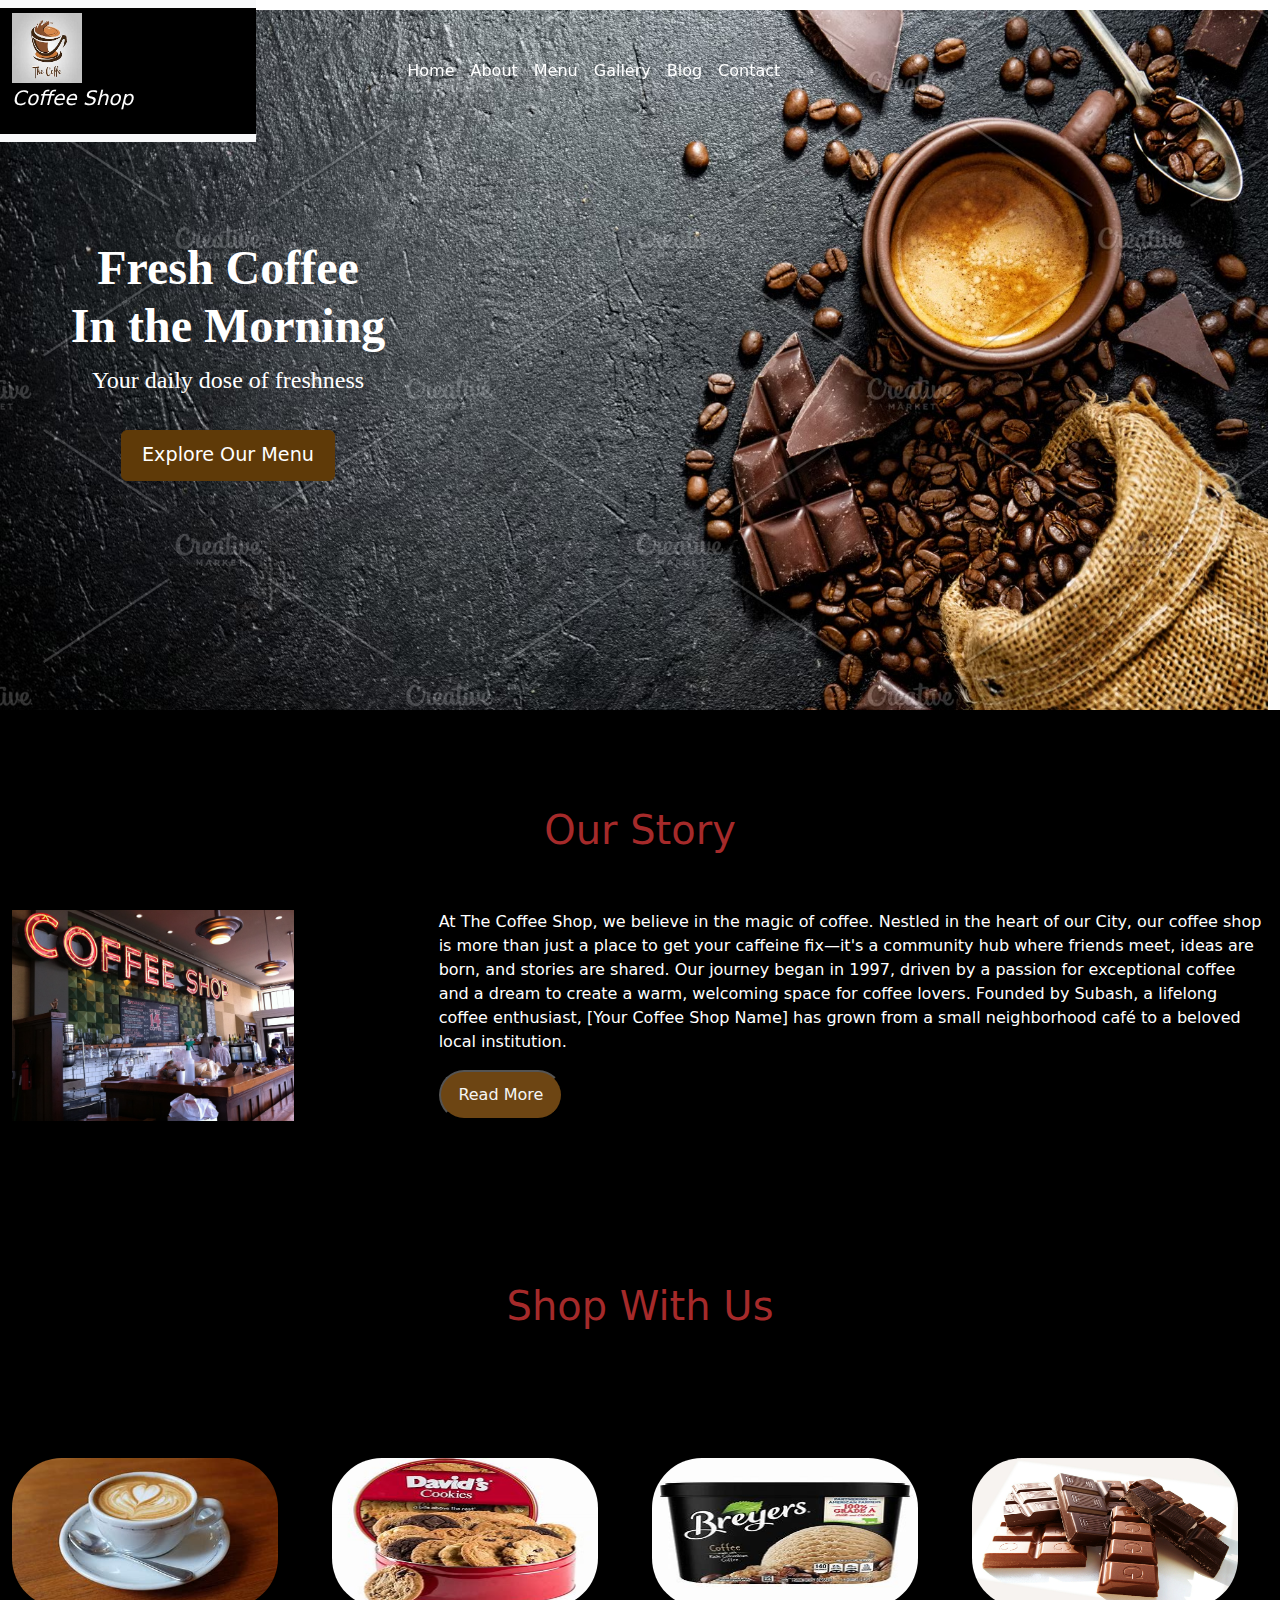
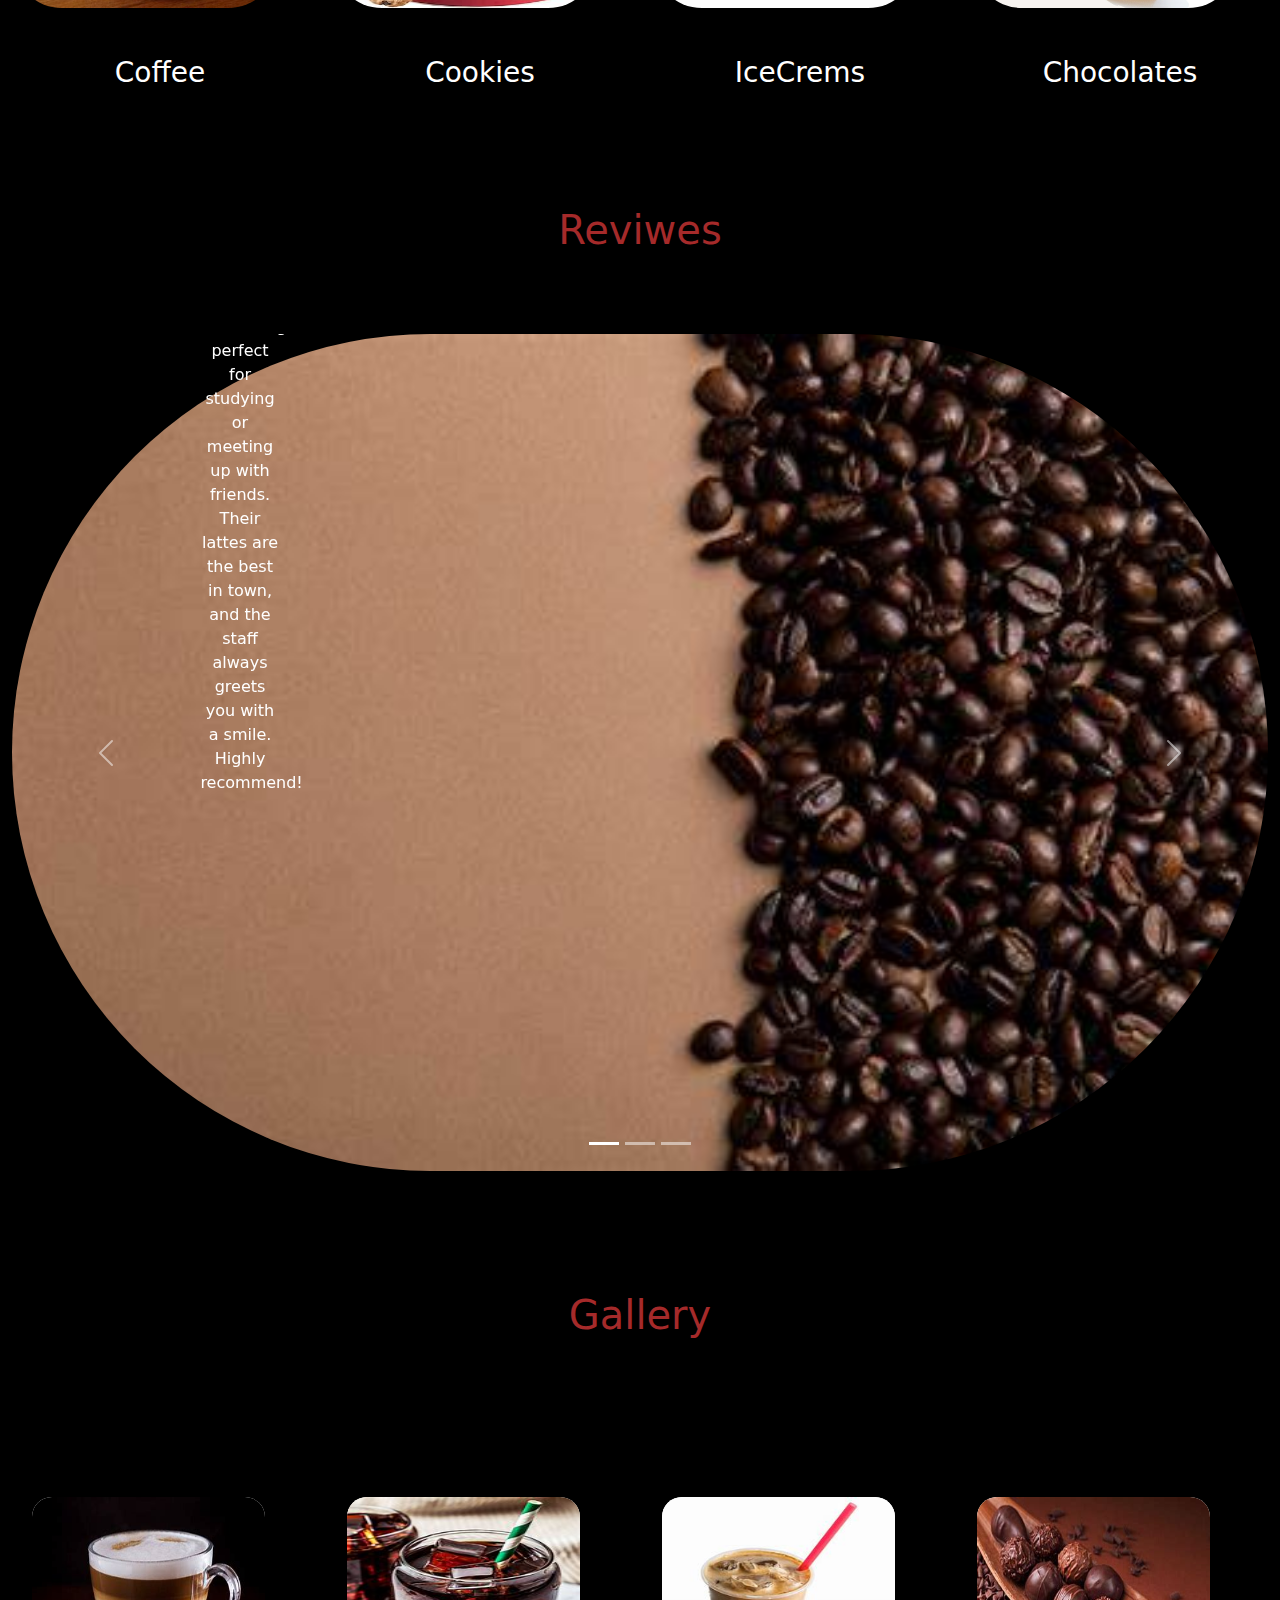
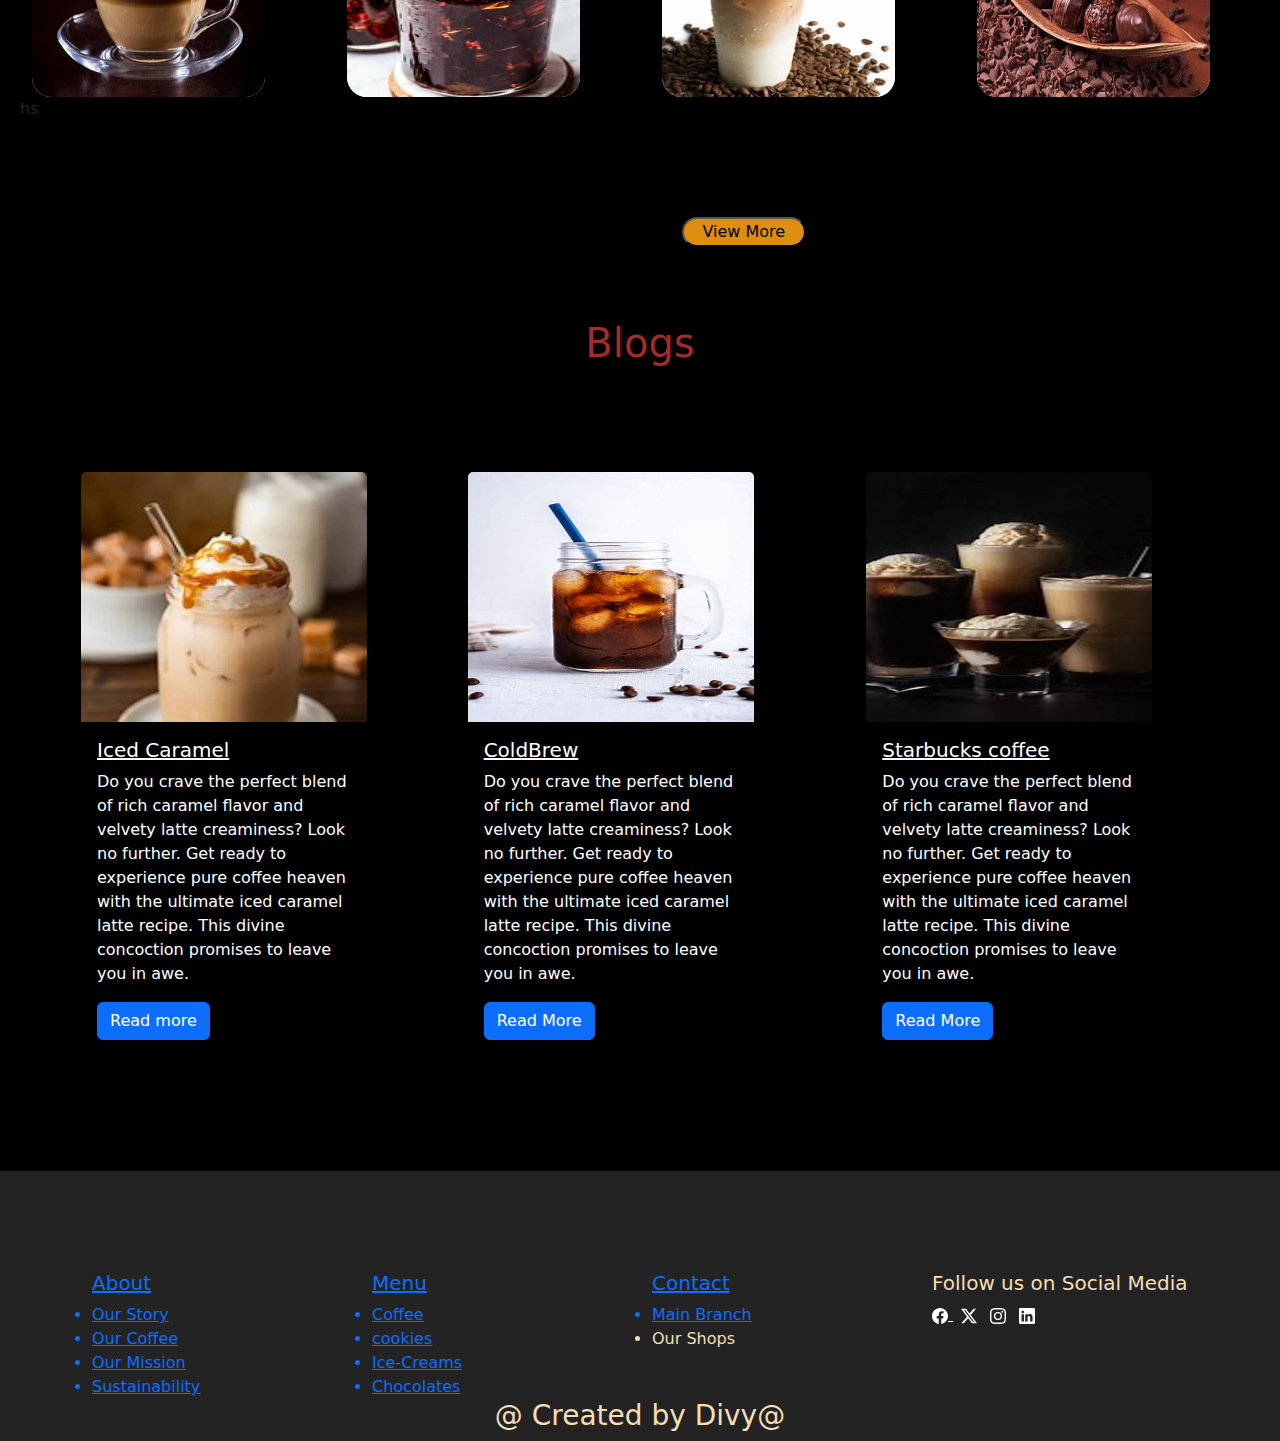
<file: index.html>
<!DOCTYPE html>
<html lang="en">
<head>
    <meta charset="UTF-8">
    <meta name="viewport" content="width=device-width, initial-scale=1.0">
    <title>Coffee Shop</title>
    <link rel="stylesheet" href="style.css">
    <link rel="stylesheet" href="css/bootstrap.min.css">
    <script src="js/bootstrap.bundle.min.js"></script>
   
    
</head>
<body>
  <script src="script.js"></script>
    <!--nav starts-->
    <nav class="navbar navbar-expand-lg navbar-light bg-light fixed-top" >
        <div class="container-fluid" style="background-color: black;color: white;">
            <a class="navbar-brand" href="#">
                <img src="images/logo.jpeg" alt="Coffee Shop Logo" width="70" height="70">
               <p style="color: white;font-style: italic;">Coffee Shop</p>
            </a>
            <button class="navbar-toggler" type="button" data-bs-toggle="collapse" data-bs-target="#navbarNav" aria-controls="navbarNav" aria-expanded="false" aria-label="Toggle navigation">
                <span class="navbar-toggler-icon"></span>
            </button>
            <div class="collapse navbar-collapse" id="navbarNav" style="padding-left: 250px;">
                <ul class="navbar-nav ml-auto">
                    <li class="nav-item">
                        <a class="nav-link" href="index.html" style="color: white;">Home</a>
                    </li>
                    <li class="nav-item">
                        <a class="nav-link" href="about.html" style="color: white;">About</a>
                    </li>
                    <li class="nav-item">
                        <a class="nav-link" href="Menu.html" style="color: white;">Menu</a>
                    </li>
                    <li class="nav-item">
                        <a class="nav-link" href="Gallery.html" style="color: white;">Gallery</a>
                    </li>
                    <li class="nav-item">
                        <a class="nav-link" href="Blogs.html" style="color: white;">Blog</a>
                    </li>
                    <li class="nav-item">
                        <a class="nav-link" href="contact.html" style="color: white;">Contact</a>
                    </li>

                    <li class="nav-item" style="text-align: right;margin-left: 570px;">
                      <a class="nav-link" href="cart.html" style="color: white;"><svg xmlns="http://www.w3.org/2000/svg" width="16" height="16" fill="currentColor" class="bi bi-cart-check-fill" viewBox="0 0 16 16">
                        <path d="M.5 1a.5.5 0 0 0 0 1h1.11l.401 1.607 1.498 7.985A.5.5 0 0 0 4 12h1a2 2 0 1 0 0 4 2 2 0 0 0 0-4h7a2 2 0 1 0 0 4 2 2 0 0 0 0-4h1a.5.5 0 0 0 .491-.408l1.5-8A.5.5 0 0 0 14.5 3H2.89l-.405-1.621A.5.5 0 0 0 2 1zM6 14a1 1 0 1 1-2 0 1 1 0 0 1 2 0m7 0a1 1 0 1 1-2 0 1 1 0 0 1 2 0m-1.646-7.646-3 3a.5.5 0 0 1-.708 0l-1.5-1.5a.5.5 0 1 1 .708-.708L8 8.293l2.646-2.647a.5.5 0 0 1 .708.708"/>
                      </svg></a>
                    </li>
                    
                </ul>
            </div>
        </div>
    </nav>
<!--nav ends-->
<!--header starts-->
    <header class="hero-section row" style="background-color: black;color: white;">
        <div class="container-fluid text-center text-white col-12 col-md-12 ">
            <h1 style="font-family: 'Times New Roman', Times, serif;">Fresh Coffee <br> In the Morning</h1>
            <p style="font-family: 'Times New Roman', Times, serif;">Your daily dose of freshness</p>
            <a href="Menu.html" class="btn btn-primary mt-3">Explore Our Menu</a>
        </div>
    </header>
    <!--header ends-->
    <!--section starts-->
    <section class="container-fluid" style="height: 500px; background-color: black;color: white;"><br><br><br><br>
        <h1 style="text-align: center;color: brown;">Our Story</h1><br><br> 
        <div class="row">
            <div class="col-12 col-md-4 col-xl-4">
                <img src="images/the coffee sho.jpeg" alt="" width="70%">
            </div>
            <div class="col-12 col-md-8 col-xl-8">
                <p>At The Coffee Shop, we believe in the magic of coffee. Nestled in the heart of our City, our coffee shop is more than just a place to get your caffeine fix—it's a community hub where friends meet, ideas are born, and stories are shared.
                    Our journey began in 1997, driven by a passion for exceptional coffee and a dream to create a warm, welcoming space for coffee lovers. Founded by Subash, a lifelong coffee enthusiast, [Your Coffee Shop Name] has grown from a small neighborhood café to a beloved local institution.
                </p>
                <a href="about.html"><button style="width: 15%; height: 50px;border-radius: 50px;background-color: rgb(109, 69, 19);color: whitesmoke;">Read More</button></a>
            </div>
        </div>
    </section>
    <!--section ends-->
     <!--section starts-->
    <section class="container-fluid" style="background-color: black;height: 500px;"><br><br><br>
        <h1 style="text-align: center; color: brown;">Shop With Us</h1><br><br><br><br><br>
        <div class="row" id="coffee">
            <div class="col-12 col-md-3 col-xl-3">
                <img src="images/cappucino.jpeg" alt="" style="width: 90%;height: 150px;border-radius: 50px; background-color: rgb(0, 0, 0);"><br><br><br>
                <h3 style="text-align: center;color: white;">Coffee</h3>
            </div>
            <div class="col-12 col-md-3 col-xl-3">
            <img src="images/coockie basket.jpeg" alt="" style="width: 90%;height: 150px; border-radius: 50px; background-color: rgb(0, 0, 0);"><br><br><br>
            <h3 style="text-align: center;color: white;">Cookies</h3>
            </div>
            <div class="col-12 col-md-3 col-xl-3">
                <img src="images/icecream-4.jpeg" alt="" style="width: 90%;height: 150px; border-radius: 50px; background-color: rgb(0, 0, 0);"><br><br><br>
                <h3 style="text-align: center;color: white;">IceCrems</h3>
            </div>
            <div class="col-12 col-md-3 col-xl-3">
                <img src="images/chocolate-551424_1920.jpg" alt="" style="width: 90%;height: 150px; border-radius: 50px; background-color: rgb(0, 0, 0);"><br><br><br>
                <h3 style="text-align: center;color: white;">Chocolates</h3>
            </div>
        </div>
    </section>
     <!--section ends-->
 <!--section starts-->
    <section class="container-fluid" style="background-color: black;"><br><br><br><br>
        <h1 style="text-align: center;color: brown;">Reviwes</h1><br><br><br>
        <div id="carouselExampleCaptions" class="carousel slide" data-bs-ride="carousel">
            <div class="carousel-indicators">
              <button type="button" data-bs-target="#carouselExampleCaptions" data-bs-slide-to="0" class="active" aria-current="true" aria-label="Slide 1"></button>
              <button type="button" data-bs-target="#carouselExampleCaptions" data-bs-slide-to="1" aria-label="Slide 2"></button>
              <button type="button" data-bs-target="#carouselExampleCaptions" data-bs-slide-to="2" aria-label="Slide 3"></button>
            </div>
            <div class="carousel-inner">
              <div class="carousel-item active">
                <img src="images/coffee beans.jpeg" class="d-block w-100" alt="..." style="border-radius: 1000px;">
                <div class="carousel-caption d-none d-md-block">
                  <h5 style="padding-right: 50rem; padding-bottom: 2rem;">Jane D.
                    ⭐⭐⭐⭐⭐</h5>
                  <p style="padding-right: 50rem; padding-bottom: 20rem;">I've been coming to The Coffee Shop for the past year, and it never disappoints. The atmosphere is cozy and welcoming, perfect for studying or meeting up with friends. Their lattes are the best in town, and the staff always greets you with a smile. Highly recommend!</p>
                </div>
              </div>
              <div class="carousel-item">
                <img src="images/banner-2.avif" class="d-block w-100" alt="..." style="border-radius: 1000px;">
                <div class="carousel-caption d-none d-md-block">
                  <h5 style="padding-right: 50rem; padding-bottom: 2rem;">Mike L.
                    ⭐⭐⭐⭐⭐</h5>
                  <p style="padding-right: 50rem; padding-bottom: 20rem;">Hands down the best coffee shop in our City. The espresso is always spot on, and the pastries are to die for. I love that they source their beans ethically. Plus, the free Wi-Fi is a nice bonus for when I need to get some work done.</p>
                </div>
              </div>
              <div class="carousel-item">
                <img src="images/the coffee sho.jpeg" class="d-block w-100" alt="..." style="border-radius: 1000px;">
                <div class="carousel-caption d-none d-md-block">
                  <h5 style="padding-right: 50rem; padding-bottom: 5rem;">Emily K.
                    ⭐⭐⭐⭐⭐</h5>
                  <p style="padding-right: 50rem; padding-bottom: 30rem;">I love this coffee shop! The décor is charming, the music is perfect, and the coffee is outstanding. Their selection of teas and baked goods is also fantastic. It's a great place to catch up with friends or just enjoy some quiet time alone.</p>
                </div>
              </div>
            </div>
            <button class="carousel-control-prev" type="button" data-bs-target="#carouselExampleCaptions" data-bs-slide="prev">
              <span class="carousel-control-prev-icon" aria-hidden="true"></span>
              <span class="visually-hidden">Previous</span>
            </button>
            <button class="carousel-control-next" type="button" data-bs-target="#carouselExampleCaptions" data-bs-slide="next">
              <span class="carousel-control-next-icon" aria-hidden="true"></span>
              <span class="visually-hidden">Next</span>
            </button>
          </div>
    </section>
     <!--section ends-->
 <!--section starts-->
    <section class="container-fluid" style="height: 700px;background-color: black;"><br><br><br><br><br>
        <h1 style="text-align: center; color: brown;">Gallery</h1> 
        <div class="row" style="height: 500px;padding-top: 150px;padding-left: 20px;">
         <div class="col-12 col-md-3 col-xl-3 tea">
          <img src="images/espresso macchiato.jpeg" alt="" style="width: 80%; height: 200px;border-radius: 20px;background-color: white;">
         </div>
            <div class="col-12 col-md-3 col-xl-3 tea">
             <img src="images/iced americano.jpeg" alt="" style="width: 80%; height: 200px;border-radius: 20px;background-color: white;">
            </div>
            <div class="col-12 col-md-3 col-xl-3 tea">
                <img src="images/iced longitivity lattee.jpeg" alt="" style="width: 80%; height: 200px;border-radius: 20px;background-color: white;">
               </div>
               <div class="col-12 col-md-3 col-xl-3 tea">
                <img src="images/choco1.jpeg" alt="" style="width: 80%; height: 200px;border-radius: 20px;background-color: white;">
               </div>hs
               <br><br><br><br><br>
              <a href="Gallery.html"><button style="width: 10%;height: 30px; align-items: center;border-radius: 100px;margin-left: 650px;background-color: rgb(221, 142, 15);">View More</button></a>
        </div>
    </section>
     <!--section ends-->
     <!--Section starts-->
     <section class="container-fluid" style="background-color: black;height: 900px;"><br><br>
        <h1 style="color: brown;text-align: center;">Blogs</h1><br><br><br><br>
    <div class="row">
        <div class="col-12 col-md-4 col-xl-4" style="padding-left: 80px;;">
            <div class="card" style="width: 18rem;background-color: black">
                <img src="images/iced caramel.jpeg " class="card-img-top" alt="..." style="width: 100%;height: 250px;" id="tea">
                <div class="card-body">
                  <h5 class="card-title" style="color: white;text-decoration: underline;">Iced Caramel</h5>
                  <p class="card-text" style="color: white;">Do you crave the perfect blend of rich caramel flavor and velvety latte creaminess? Look no further. Get ready to experience pure coffee heaven with the ultimate iced caramel latte recipe. This divine concoction promises to leave you in awe.</p>
                  <a href="Blogs.html" class="btn btn-primary">Read more</a>
                </div>
              </div>
        </div>
        <div class="col-12 col-md-4 col-xl-4" style="padding-left: 40px;">
            <div class="card" style="width: 18rem;background-color: black">
                <img src="images/coldbrew1.jpeg" class="card-img-top" alt="..." style="width: 100%;height: 250px;" id="tea">
                <div class="card-body">
                  <h5 class="card-title" style="color: white;text-decoration: underline;">ColdBrew</h5>
                  <p class="card-text" style="color: white;">Do you crave the perfect blend of rich caramel flavor and velvety latte creaminess? Look no further. Get ready to experience pure coffee heaven with the ultimate iced caramel latte recipe. This divine concoction promises to leave you in awe.</p>
                  <a href="Blogs.html" class="btn btn-primary">Read More</a>
                </div>
              </div>
        </div>
        <div class="col-12 col-md-4 col-xl-4">
            <div class="card" style="width: 18rem;background-color: black">
                <img src="images/starbuck2.jpeg" class="card-img-top" alt="..." style="width: 100%;height: 250px;" id="tea">
                <div class="card-body">
                  <h5 class="card-title" style="color: white;text-decoration: underline;">Starbucks coffee</h5>
                  <p class="card-text"style="color: white;">Do you crave the perfect blend of rich caramel flavor and velvety latte creaminess? Look no further. Get ready to experience pure coffee heaven with the ultimate iced caramel latte recipe. This divine concoction promises to leave you in awe.</p>
                  <a href="Blogs.html" class="btn btn-primary">Read More</a>
                </div>
              </div>
        </div>
    </div>
     </section>
     <!--section ends-->
    <!--footer starts-->
    <footer class="container-fluid" style="width: 100%;">
        <div class="row" style="background-color: rgb(35, 35, 35); color: wheat;padding-left: 80px; padding-right: 80px;padding-top: 100px;">
            <div class="col-12 col-md-3 col-xl-3">
              <a href="about.html"><h5>About</h5></a>
              <a href="about.html"><li>Our Story</li></a>
              <a href="about.html"><li>Our Coffee</li></a>
              <a href="about.html"><li>Our Mission</li></a>
              <a href="about.html"><li>Sustainability</li></a>
            </div>
            <div class="col-12 col-md-3 col-xl-3">
               <a href="Menu.html"><h5>Menu</h5></a> 
               <a href="Menu.html"><li>Coffee</li></a> 
                <a href="Gallery.html"><li>cookies</li></a>
                <a href="Gallery.html"><li>Ice-Creams</li></a>
                <a href="Gallery.html"><li>Chocolates</li></a>
            </div>
            <div class="col-12 col-md-3 col-xl-3">
                <a href="contact.html"><h5>Contact</h5></a>
                <a href="contact.html"><li>Main Branch</li></a>
                <li>Our Shops</li>
            </div>
            <div class="col-12 col-md-3 col-xl-3">
                <h5>Follow us on Social Media</h5>
                <a href="#" class="text-white me-2"> <svg xmlns="http://www.w3.org/2000/svg" width="16" height="16" fill="currentColor" class="bi bi-facebook" viewBox="0 0 16 16">
                    <path d="M16 8.049c0-4.446-3.582-8.05-8-8.05C3.58 0-.002 3.603-.002 8.05c0 4.017 2.926 7.347 6.75 7.951v-5.625h-2.03V8.05H6.75V6.275c0-2.017 1.195-3.131 3.022-3.131.876 0 1.791.157 1.791.157v1.98h-1.009c-.993 0-1.303.621-1.303 1.258v1.51h2.218l-.354 2.326H9.25V16c3.824-.604 6.75-3.934 6.75-7.951"/>
                  </svg> </a>
                  <a href="#" class="text-white me-2"><svg xmlns="http://www.w3.org/2000/svg" width="16" height="16" fill="currentColor" class="bi bi-twitter-x" viewBox="0 0 16 16">
                    <path d="M12.6.75h2.454l-5.36 6.142L16 15.25h-4.937l-3.867-5.07-4.425 5.07H.316l5.733-6.57L0 .75h5.063l3.495 4.633L12.601.75Zm-.86 13.028h1.36L4.323 2.145H2.865z"/>
                  </svg></a>
                  <a href="#" class="text-white me-2"><svg xmlns="http://www.w3.org/2000/svg" width="16" height="16" fill="currentColor" class="bi bi-instagram" viewBox="0 0 16 16">
                    <path d="M8 0C5.829 0 5.556.01 4.703.048 3.85.088 3.269.222 2.76.42a3.9 3.9 0 0 0-1.417.923A3.9 3.9 0 0 0 .42 2.76C.222 3.268.087 3.85.048 4.7.01 5.555 0 5.827 0 8.001c0 2.172.01 2.444.048 3.297.04.852.174 1.433.372 1.942.205.526.478.972.923 1.417.444.445.89.719 1.416.923.51.198 1.09.333 1.942.372C5.555 15.99 5.827 16 8 16s2.444-.01 3.298-.048c.851-.04 1.434-.174 1.943-.372a3.9 3.9 0 0 0 1.416-.923c.445-.445.718-.891.923-1.417.197-.509.332-1.09.372-1.942C15.99 10.445 16 10.173 16 8s-.01-2.445-.048-3.299c-.04-.851-.175-1.433-.372-1.941a3.9 3.9 0 0 0-.923-1.417A3.9 3.9 0 0 0 13.24.42c-.51-.198-1.092-.333-1.943-.372C10.443.01 10.172 0 7.998 0zm-.717 1.442h.718c2.136 0 2.389.007 3.232.046.78.035 1.204.166 1.486.275.373.145.64.319.92.599s.453.546.598.92c.11.281.24.705.275 1.485.039.843.047 1.096.047 3.231s-.008 2.389-.047 3.232c-.035.78-.166 1.203-.275 1.485a2.5 2.5 0 0 1-.599.919c-.28.28-.546.453-.92.598-.28.11-.704.24-1.485.276-.843.038-1.096.047-3.232.047s-2.39-.009-3.233-.047c-.78-.036-1.203-.166-1.485-.276a2.5 2.5 0 0 1-.92-.598 2.5 2.5 0 0 1-.6-.92c-.109-.281-.24-.705-.275-1.485-.038-.843-.046-1.096-.046-3.233s.008-2.388.046-3.231c.036-.78.166-1.204.276-1.486.145-.373.319-.64.599-.92s.546-.453.92-.598c.282-.11.705-.24 1.485-.276.738-.034 1.024-.044 2.515-.045zm4.988 1.328a.96.96 0 1 0 0 1.92.96.96 0 0 0 0-1.92m-4.27 1.122a4.109 4.109 0 1 0 0 8.217 4.109 4.109 0 0 0 0-8.217m0 1.441a2.667 2.667 0 1 1 0 5.334 2.667 2.667 0 0 1 0-5.334"/>
                  </svg></i></a>
                  <a href="#" class="text-white me-2"><svg xmlns="http://www.w3.org/2000/svg" width="16" height="16" fill="currentColor" class="bi bi-linkedin" viewBox="0 0 16 16">
                    <path d="M0 1.146C0 .513.526 0 1.175 0h13.65C15.474 0 16 .513 16 1.146v13.708c0 .633-.526 1.146-1.175 1.146H1.175C.526 16 0 15.487 0 14.854zm4.943 12.248V6.169H2.542v7.225zm-1.2-8.212c.837 0 1.358-.554 1.358-1.248-.015-.709-.52-1.248-1.342-1.248S2.4 3.226 2.4 3.934c0 .694.521 1.248 1.327 1.248zm4.908 8.212V9.359c0-.216.016-.432.08-.586.173-.431.568-.878 1.232-.878.869 0 1.216.662 1.216 1.634v3.865h2.401V9.25c0-2.22-1.184-3.252-2.764-3.252-1.274 0-1.845.7-2.165 1.193v.025h-.016l.016-.025V6.169h-2.4c.03.678 0 7.225 0 7.225z"/>
                  </svg></a>
            </div><br><br><br>
           <h3 style="text-align: center;"> @ Created by Divy@</h3>
        </div>
    </footer>
    <!--footer ends-->
</body>
</html>
</file>
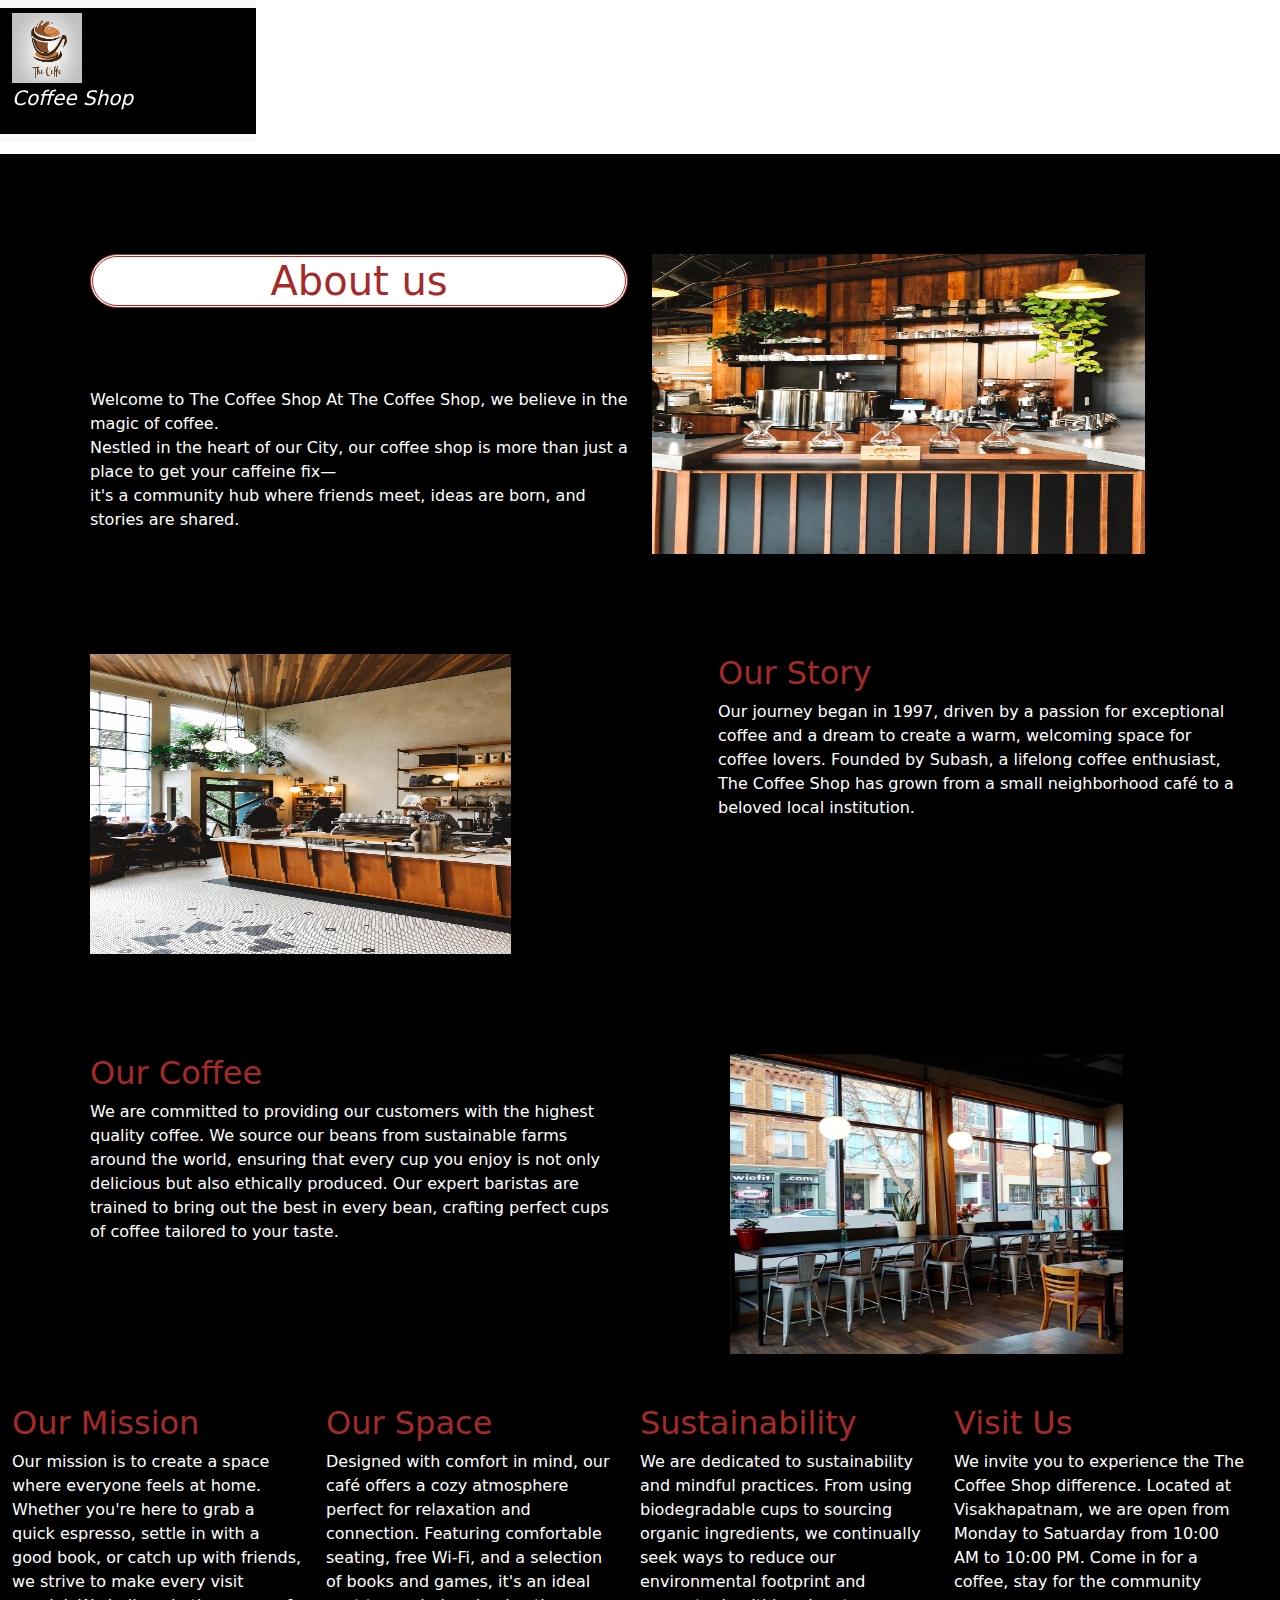
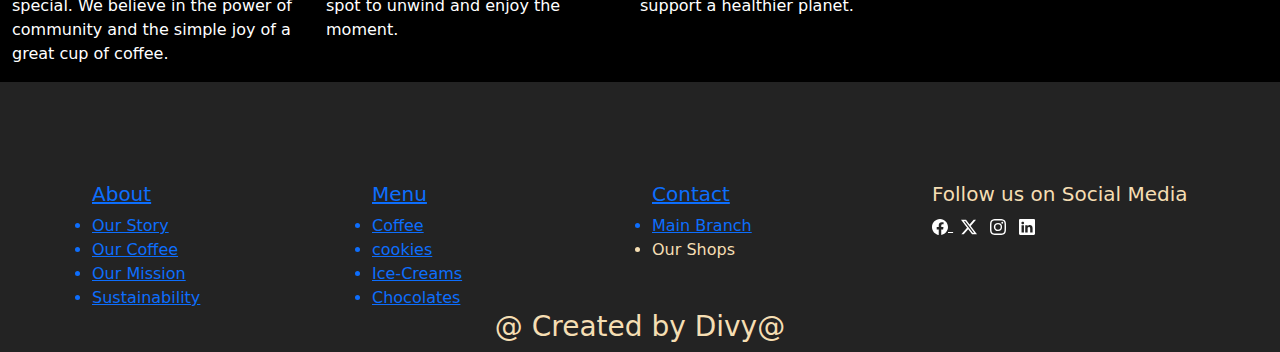
<file: about.html>
<!DOCTYPE html>
<html lang="en">
<head>
    <meta charset="UTF-8">
    <meta name="viewport" content="width=device-width, initial-scale=1.0">
    <title>About - Coffee Shop</title>
    <link rel="stylesheet" href="css/bootstrap.min.css">
    <script src="js/bootstrap.bundle.min.js"></script>
    <link rel="stylesheet" href="style.css">
</head>
<body>
      <!--nav starts-->
      <nav class="navbar navbar-expand-lg navbar-light bg-light fixed-top" >
        <div class="container-fluid" style="background-color: black;color: white;width: 100%;">
            <a class="navbar-brand" href="#">
                <img src="images/logo.jpeg" alt="Coffee Shop Logo" width="70" height="70">
               <p style="color: white;font-style: italic;">Coffee Shop</p>
            </a>
            <button class="navbar-toggler" type="button" data-bs-toggle="collapse" data-bs-target="#navbarNav" aria-controls="navbarNav" aria-expanded="false" aria-label="Toggle navigation">
                <span class="navbar-toggler-icon"></span>
            </button>
            <div class="collapse navbar-collapse" id="navbarNav" style="padding-left: 450px;">
                <ul class="navbar-nav ml-auto">
                    <li class="nav-item">
                        <a class="nav-link" href="index.html" style="color: white;">Home</a>
                    </li>
                    <li class="nav-item">
                        <a class="nav-link" href="about.html" style="color: white;">About</a>
                    </li>
                    <li class="nav-item">
                        <a class="nav-link" href="Menu.html" style="color: white;">Menu</a>
                    </li>
                    <li class="nav-item">
                        <a class="nav-link" href="Gallery.html" style="color: white;">Gallery</a>
                    </li>
                    <li class="nav-item">
                        <a class="nav-link" href="Blogs.html" style="color: white;">Blog</a>
                    </li>
                    <li class="nav-item">
                        <a class="nav-link" href="contact.html" style="color: white;">Contact</a>
                    </li>
                    <li class="nav-item" style="text-align: right;margin-left: 500px;">
                        <a class="nav-link" href="cart.html" style="color: white;"><svg xmlns="http://www.w3.org/2000/svg" width="16" height="16" fill="currentColor" class="bi bi-cart-check-fill" viewBox="0 0 16 16">
                          <path d="M.5 1a.5.5 0 0 0 0 1h1.11l.401 1.607 1.498 7.985A.5.5 0 0 0 4 12h1a2 2 0 1 0 0 4 2 2 0 0 0 0-4h7a2 2 0 1 0 0 4 2 2 0 0 0 0-4h1a.5.5 0 0 0 .491-.408l1.5-8A.5.5 0 0 0 14.5 3H2.89l-.405-1.621A.5.5 0 0 0 2 1zM6 14a1 1 0 1 1-2 0 1 1 0 0 1 2 0m7 0a1 1 0 1 1-2 0 1 1 0 0 1 2 0m-1.646-7.646-3 3a.5.5 0 0 1-.708 0l-1.5-1.5a.5.5 0 1 1 .708-.708L8 8.293l2.646-2.647a.5.5 0 0 1 .708.708"/>
                        </svg></a>
                      </li>
                    
                </ul>
            </div>
        </div>
    </nav>
<!--nav ends-->
<br><br><br><br>
<section class="container-fluid" style="background-color: black; color: white;">
    <div class="row mt-5">
        <div class="col-12 col-md-6 col-xl-6" style="padding-left: 90px;margin-top: 100px;">
            <h1 style="color: brown; border-style: double;background-color: white; text-align: center; border-radius: 50px;">About us</h1><br><br><br>
       <p> Welcome to The Coffee Shop
At The Coffee Shop, we believe in the magic of coffee. <br>Nestled in the heart of our City, our coffee shop is more than just a place to get your caffeine fix— <br>it's a community hub where friends meet, ideas are born, and stories are shared.</p>
</div>
<div class="col-12 col-md-6 col-xl-6" style="margin-top: 100px;">
    <img src="images/coffee shop1.jpg" alt="" style="width: 80%;height: 300px;">
</div> 
<div class="row">
<div class="col-12 col-md-6 col-xl-6" style="padding-left: 90px;margin-top: 100px;">
    <img src="images/coffee shop-2.jpg" alt="" style="width: 80%;height: 300px;">
</div>
<div class="col-12 col-md-6 col-xl-6" style="padding-left: 90px;margin-top: 100px;">
<h2 style="color: brown;">Our Story</h2>
    <p>Our journey began in 1997, driven by a passion for exceptional coffee and a dream to create a warm, welcoming space for coffee lovers. Founded by Subash, a lifelong coffee enthusiast, The Coffee Shop has grown from a small neighborhood café to a beloved local institution.</p>
</div>
</div>
<div class="row">
    <div class="col-12 col-md-6 col-xl-6" style="padding-left: 90px;margin-top: 100px;">
<h2 style="color: brown;">Our Coffee</h2>
<p>We are committed to providing our customers with the highest quality coffee. We source our beans from sustainable farms around the world, ensuring that every cup you enjoy is not only delicious but also ethically produced. Our expert baristas are trained to bring out the best in every bean, crafting perfect cups of coffee tailored to your taste.</p>
</div>
<div class="col-12 col-md-6 col-xl-6">
<img src="images/coffee shp-3.png" alt="" style="padding-left: 90px;margin-top: 100px; height: 300px; width: 80%;">
</div>
</div>

<div class="row" style="padding-top: 50px;">
    <div class="col-12 col-md-3 col-xl-3">
<h2 style="color: brown;">Our Mission</h2>
<p>Our mission is to create a space where everyone feels at home. Whether you're here to grab a quick espresso, settle in with a good book, or catch up with friends, we strive to make every visit special. We believe in the power of community and the simple joy of a great cup of coffee.</p>
</div>
<div class="col-12 col-md-3 col-xl-3">
<h2 style="color: brown;">Our Space</h2>
<p>Designed with comfort in mind, our café offers a cozy atmosphere perfect for relaxation and connection. Featuring comfortable seating, free Wi-Fi, and a selection of books and games, it's an ideal spot to unwind and enjoy the moment.</p>
</div>
<div class="col-12 col-md-3 col-xl-3">
<h2 style="color: brown;">Sustainability</h2>
<p>We are dedicated to sustainability and mindful practices. From using biodegradable cups to sourcing organic ingredients, we continually seek ways to reduce our environmental footprint and support a healthier planet.</p>
</div>
<div class="col-12 col-md-3 col-xl-3">
<h2 style="color: brown;">Visit Us</h2>
<p>We invite you to experience the The Coffee Shop difference. Located at Visakhapatnam, we are open from Monday to Satuarday from 10:00 AM to 10:00 PM. Come in for a coffee, stay for the community </p>
</div>
</div>
    </div>
</section>
 <!--footer starts-->
 <footer class="container-fluid" style="width: 100%;">
    <div class="row" style="background-color: rgb(35, 35, 35); color: wheat;padding-left: 80px; padding-right: 80px;padding-top: 100px;">
        <div class="col-12 col-md-3 col-xl-3">
          <a href="about.html"><h5>About</h5></a>
          <a href="about.html"><li>Our Story</li></a>
          <a href="about.html"><li>Our Coffee</li></a>
          <a href="about.html"><li>Our Mission</li></a>
          <a href="about.html"><li>Sustainability</li></a>
        </div>
        <div class="col-12 col-md-3 col-xl-3">
           <a href="Menu.html"><h5>Menu</h5></a> 
           <a href="Menu.html"><li>Coffee</li></a> 
            <a href="Gallery.html"><li>cookies</li></a>
            <a href="Gallery.html"><li>Ice-Creams</li></a>
            <a href="Gallery.html"><li>Chocolates</li></a>
        </div>
        <div class="col-12 col-md-3 col-xl-3">
            <a href="contact.html"><h5>Contact</h5></a>
            <a href="contact.html"><li>Main Branch</li></a>
            <li>Our Shops</li>
        </div>
        <div class="col-12 col-md-3 col-xl-3">
            <h5>Follow us on Social Media</h5>
            <a href="#" class="text-white me-2"> <svg xmlns="http://www.w3.org/2000/svg" width="16" height="16" fill="currentColor" class="bi bi-facebook" viewBox="0 0 16 16">
                <path d="M16 8.049c0-4.446-3.582-8.05-8-8.05C3.58 0-.002 3.603-.002 8.05c0 4.017 2.926 7.347 6.75 7.951v-5.625h-2.03V8.05H6.75V6.275c0-2.017 1.195-3.131 3.022-3.131.876 0 1.791.157 1.791.157v1.98h-1.009c-.993 0-1.303.621-1.303 1.258v1.51h2.218l-.354 2.326H9.25V16c3.824-.604 6.75-3.934 6.75-7.951"/>
              </svg> </a>
              <a href="#" class="text-white me-2"><svg xmlns="http://www.w3.org/2000/svg" width="16" height="16" fill="currentColor" class="bi bi-twitter-x" viewBox="0 0 16 16">
                <path d="M12.6.75h2.454l-5.36 6.142L16 15.25h-4.937l-3.867-5.07-4.425 5.07H.316l5.733-6.57L0 .75h5.063l3.495 4.633L12.601.75Zm-.86 13.028h1.36L4.323 2.145H2.865z"/>
              </svg></a>
              <a href="#" class="text-white me-2"><svg xmlns="http://www.w3.org/2000/svg" width="16" height="16" fill="currentColor" class="bi bi-instagram" viewBox="0 0 16 16">
                <path d="M8 0C5.829 0 5.556.01 4.703.048 3.85.088 3.269.222 2.76.42a3.9 3.9 0 0 0-1.417.923A3.9 3.9 0 0 0 .42 2.76C.222 3.268.087 3.85.048 4.7.01 5.555 0 5.827 0 8.001c0 2.172.01 2.444.048 3.297.04.852.174 1.433.372 1.942.205.526.478.972.923 1.417.444.445.89.719 1.416.923.51.198 1.09.333 1.942.372C5.555 15.99 5.827 16 8 16s2.444-.01 3.298-.048c.851-.04 1.434-.174 1.943-.372a3.9 3.9 0 0 0 1.416-.923c.445-.445.718-.891.923-1.417.197-.509.332-1.09.372-1.942C15.99 10.445 16 10.173 16 8s-.01-2.445-.048-3.299c-.04-.851-.175-1.433-.372-1.941a3.9 3.9 0 0 0-.923-1.417A3.9 3.9 0 0 0 13.24.42c-.51-.198-1.092-.333-1.943-.372C10.443.01 10.172 0 7.998 0zm-.717 1.442h.718c2.136 0 2.389.007 3.232.046.78.035 1.204.166 1.486.275.373.145.64.319.92.599s.453.546.598.92c.11.281.24.705.275 1.485.039.843.047 1.096.047 3.231s-.008 2.389-.047 3.232c-.035.78-.166 1.203-.275 1.485a2.5 2.5 0 0 1-.599.919c-.28.28-.546.453-.92.598-.28.11-.704.24-1.485.276-.843.038-1.096.047-3.232.047s-2.39-.009-3.233-.047c-.78-.036-1.203-.166-1.485-.276a2.5 2.5 0 0 1-.92-.598 2.5 2.5 0 0 1-.6-.92c-.109-.281-.24-.705-.275-1.485-.038-.843-.046-1.096-.046-3.233s.008-2.388.046-3.231c.036-.78.166-1.204.276-1.486.145-.373.319-.64.599-.92s.546-.453.92-.598c.282-.11.705-.24 1.485-.276.738-.034 1.024-.044 2.515-.045zm4.988 1.328a.96.96 0 1 0 0 1.92.96.96 0 0 0 0-1.92m-4.27 1.122a4.109 4.109 0 1 0 0 8.217 4.109 4.109 0 0 0 0-8.217m0 1.441a2.667 2.667 0 1 1 0 5.334 2.667 2.667 0 0 1 0-5.334"/>
              </svg></i></a>
              <a href="#" class="text-white me-2"><svg xmlns="http://www.w3.org/2000/svg" width="16" height="16" fill="currentColor" class="bi bi-linkedin" viewBox="0 0 16 16">
                <path d="M0 1.146C0 .513.526 0 1.175 0h13.65C15.474 0 16 .513 16 1.146v13.708c0 .633-.526 1.146-1.175 1.146H1.175C.526 16 0 15.487 0 14.854zm4.943 12.248V6.169H2.542v7.225zm-1.2-8.212c.837 0 1.358-.554 1.358-1.248-.015-.709-.52-1.248-1.342-1.248S2.4 3.226 2.4 3.934c0 .694.521 1.248 1.327 1.248zm4.908 8.212V9.359c0-.216.016-.432.08-.586.173-.431.568-.878 1.232-.878.869 0 1.216.662 1.216 1.634v3.865h2.401V9.25c0-2.22-1.184-3.252-2.764-3.252-1.274 0-1.845.7-2.165 1.193v.025h-.016l.016-.025V6.169h-2.4c.03.678 0 7.225 0 7.225z"/>
              </svg></a>
        </div><br><br><br>
       <h3 style="text-align: center;"> @ Created by Divy@</h3>
    </div>
</footer>
<!--footer ends-->
</body>
</html>
</file>
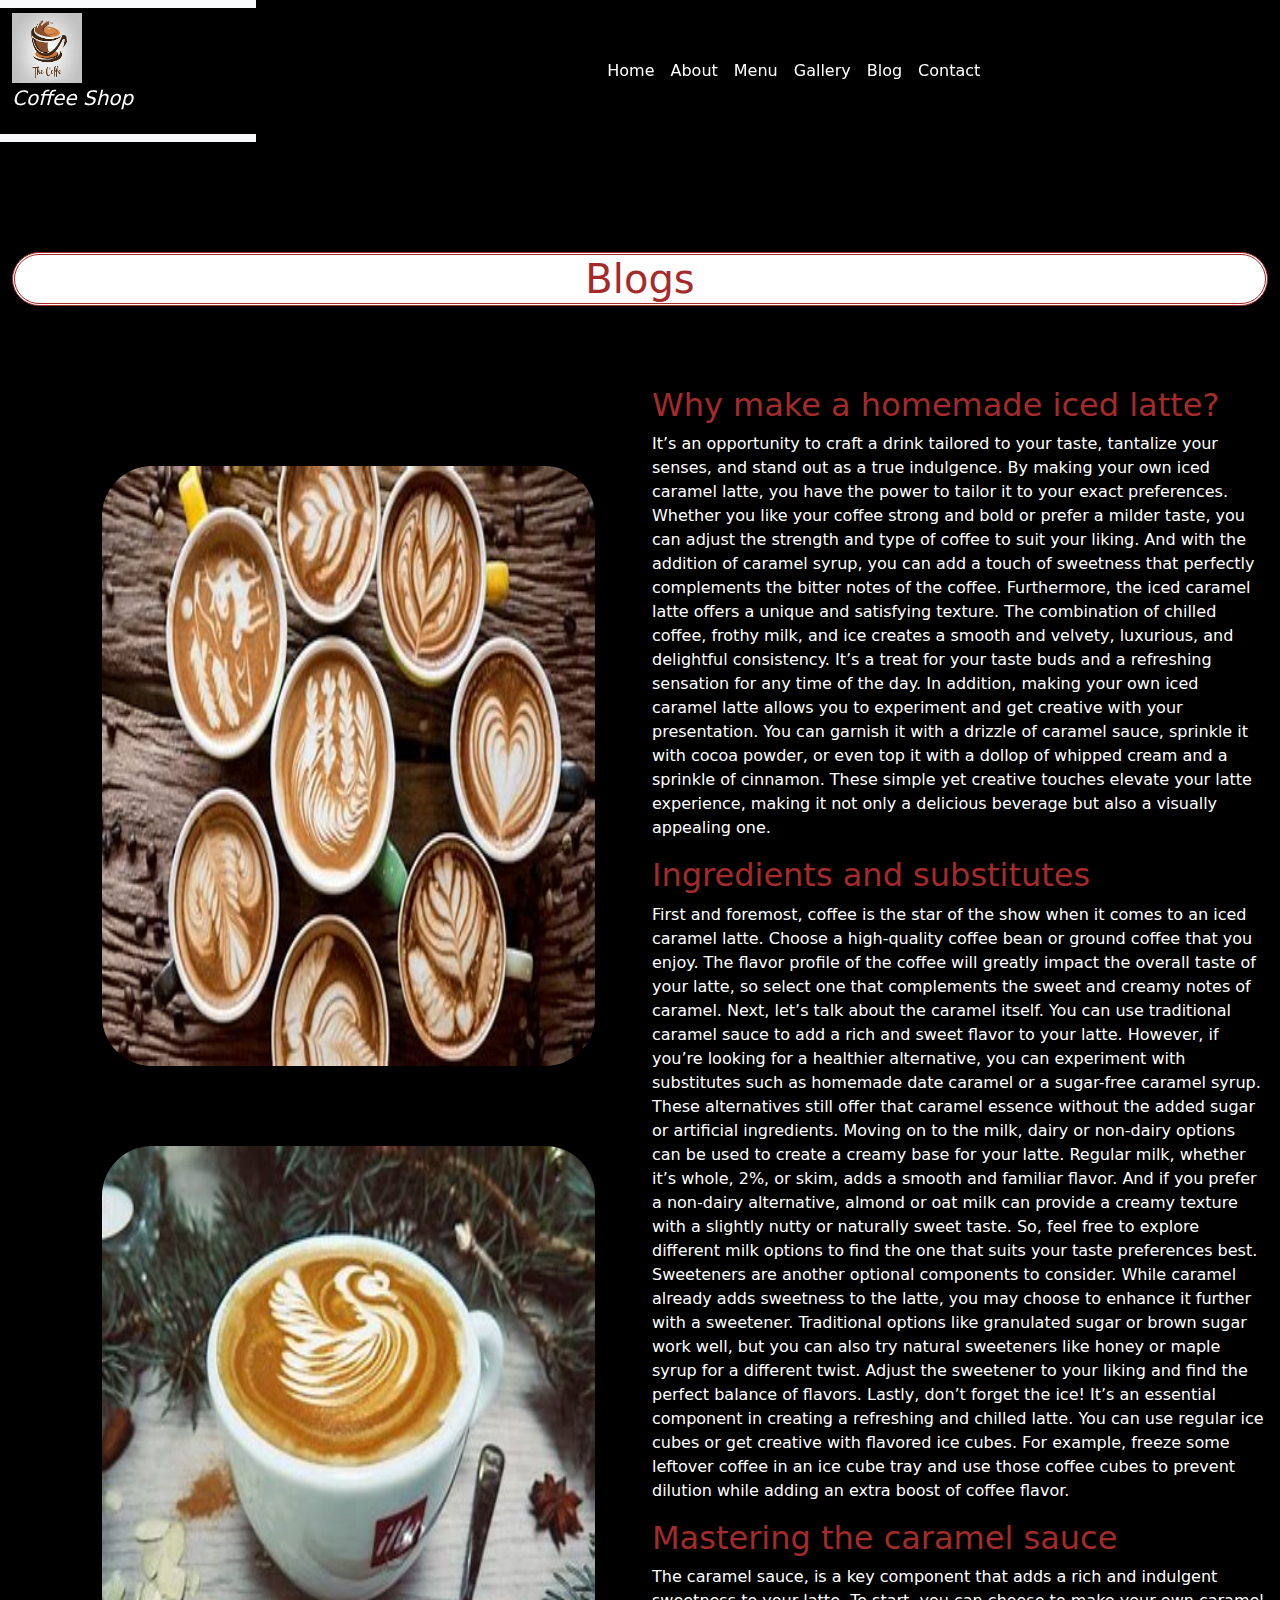
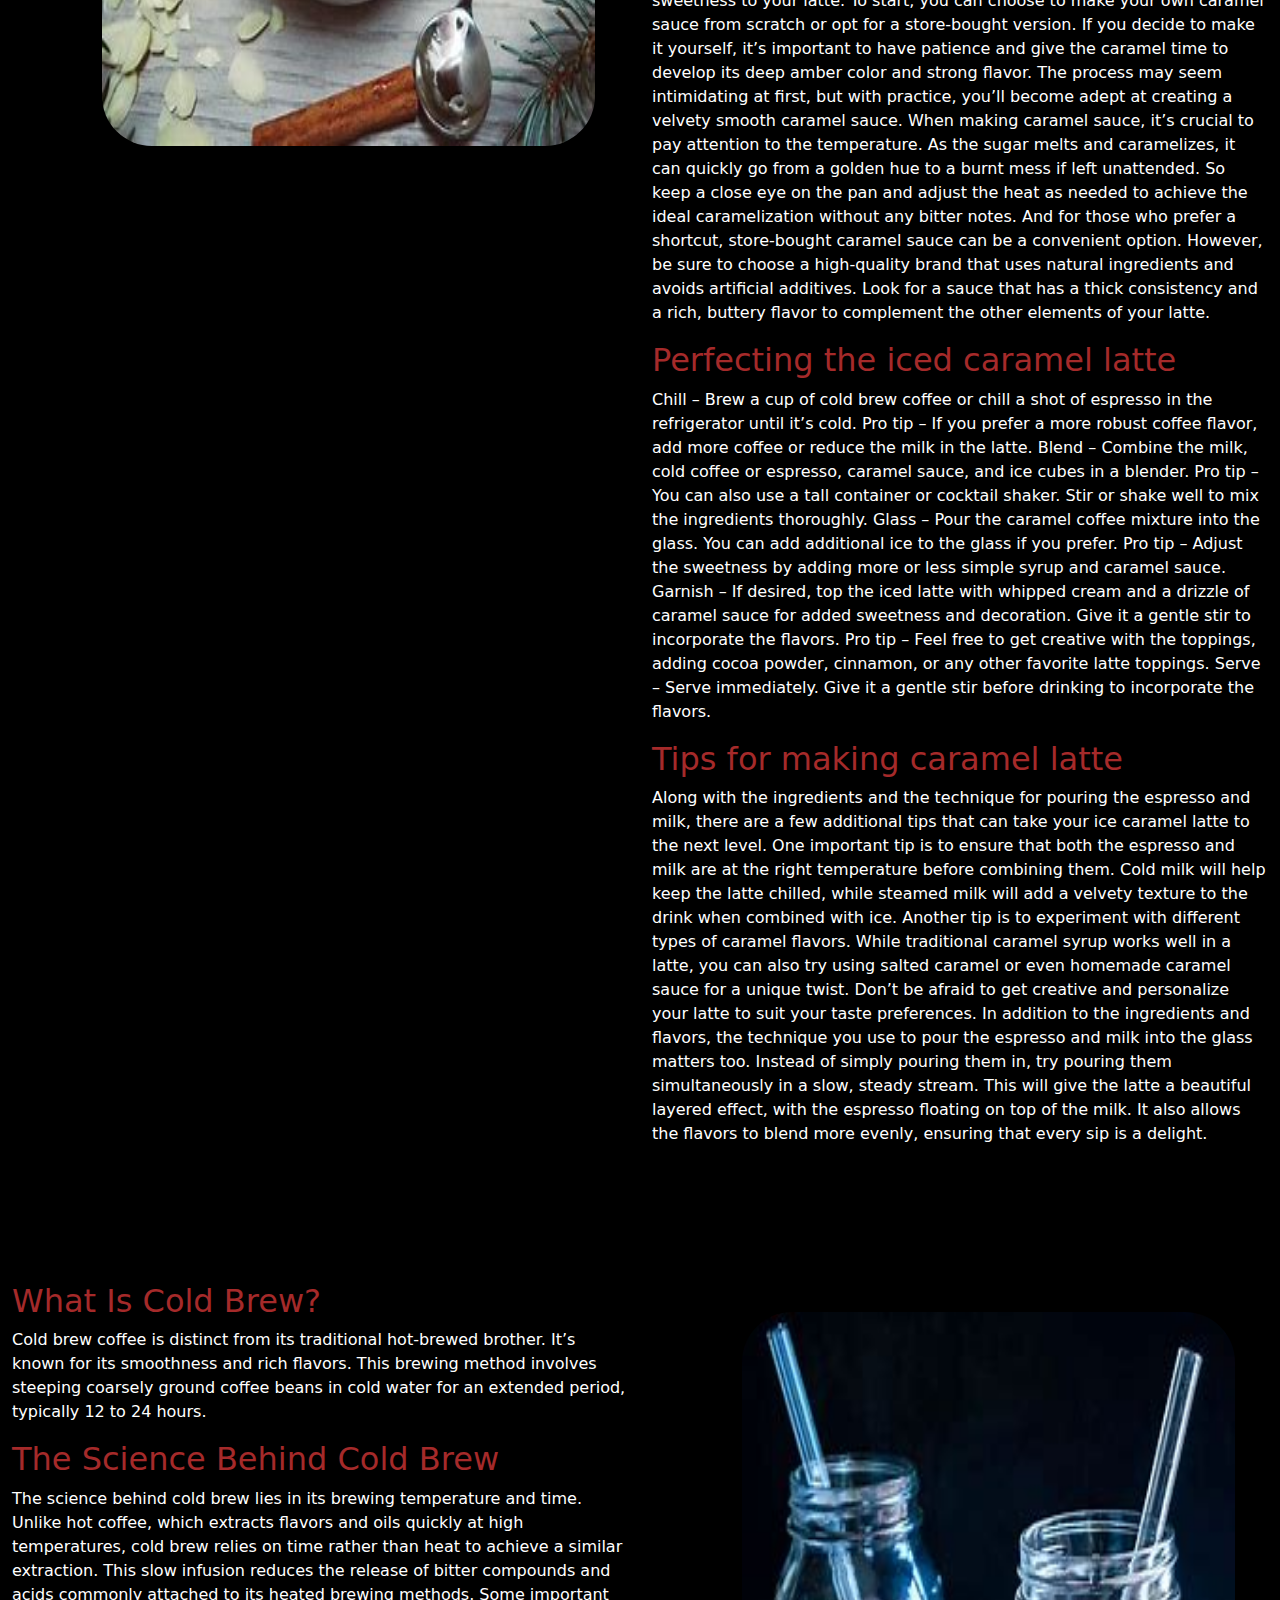
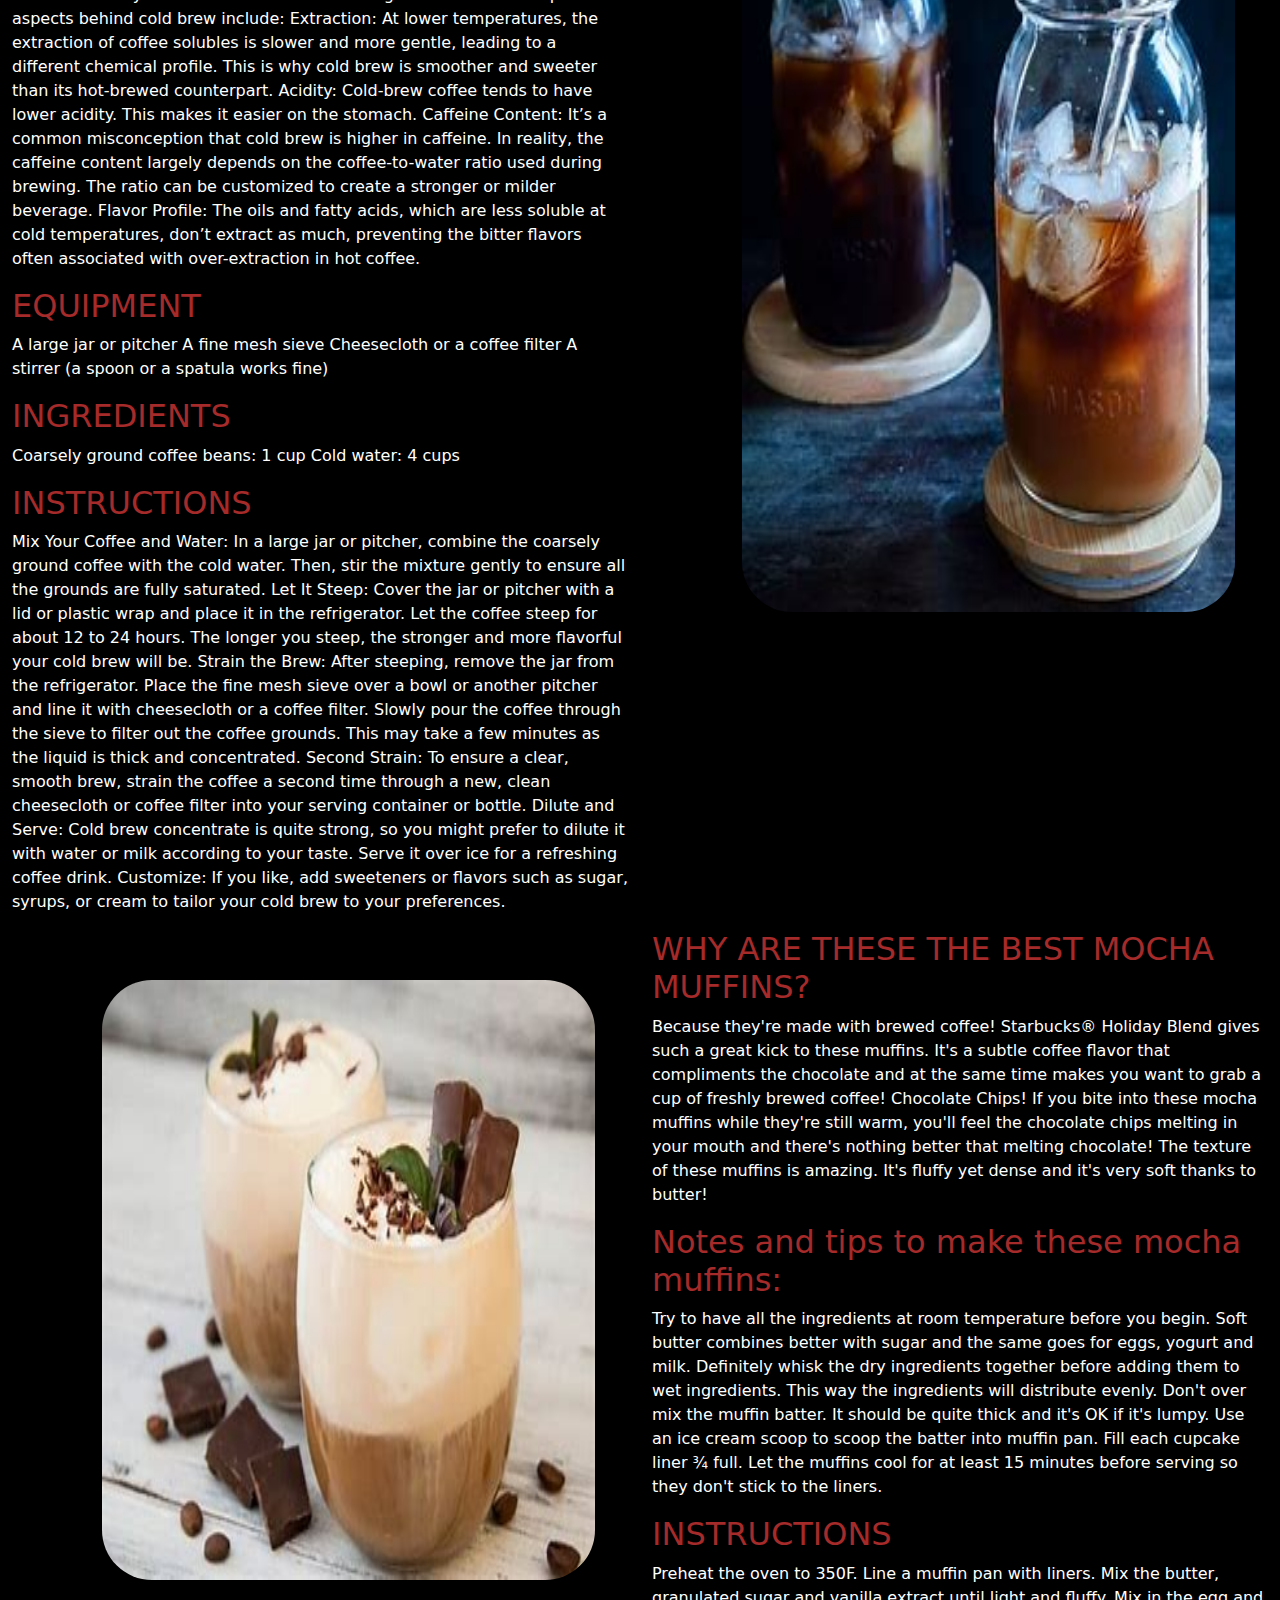
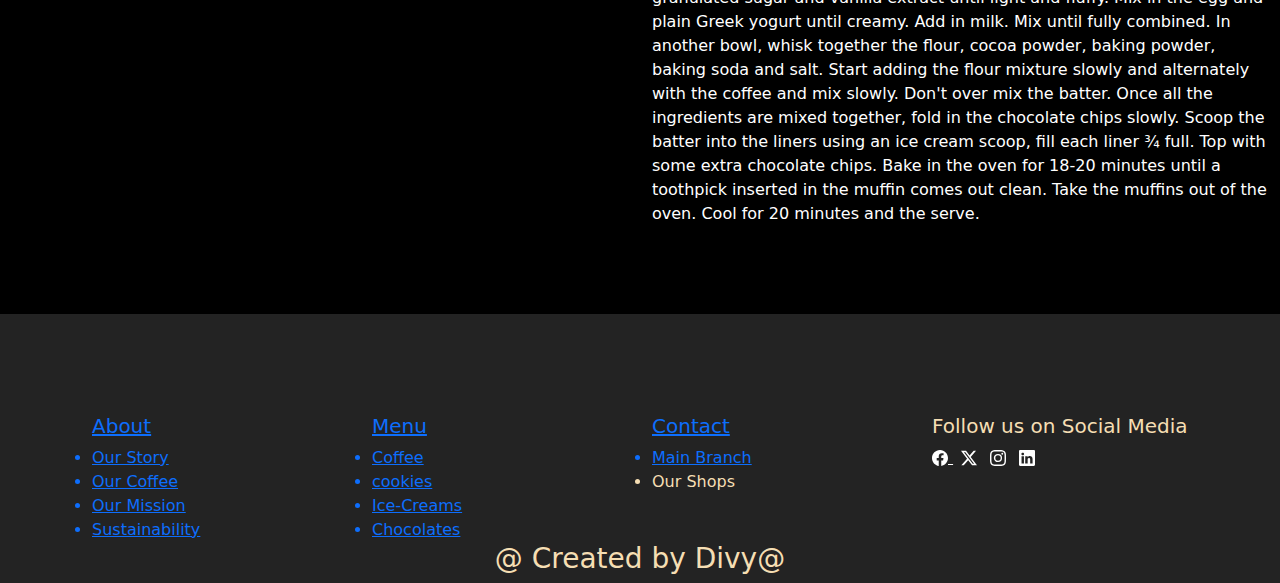
<file: Blogs.html>
<!DOCTYPE html>
<html lang="en">
<head>
    <meta charset="UTF-8">
    <meta name="viewport" content="width=device-width, initial-scale=1.0">
    <title>About - Coffee Shop</title>
    <link rel="stylesheet" href="css/bootstrap.min.css">
    <script src="js/bootstrap.bundle.min.js"></script>
    <link rel="stylesheet" href="style.css">
</head>
<body style="background-color: black;">
      <!--nav starts-->
      <nav class="navbar navbar-expand-lg navbar-light bg-light fixed-top" >
        <div class="container-fluid" style="background-color: black;color: white;width: 100%;">
            <a class="navbar-brand" href="#">
                <img src="images/logo.jpeg" alt="Coffee Shop Logo" width="70" height="70">
               <p style="color: white;font-style: italic;">Coffee Shop</p>
            </a>
            <button class="navbar-toggler" type="button" data-bs-toggle="collapse" data-bs-target="#navbarNav" aria-controls="navbarNav" aria-expanded="false" aria-label="Toggle navigation">
                <span class="navbar-toggler-icon"></span>
            </button>
            <div class="collapse navbar-collapse" id="navbarNav" style="padding-left: 450px;">
                <ul class="navbar-nav ml-auto">
                    <li class="nav-item">
                        <a class="nav-link" href="index.html" style="color: white;">Home</a>
                    </li>
                    <li class="nav-item">
                        <a class="nav-link" href="about.html" style="color: white;">About</a>
                    </li>
                    <li class="nav-item">
                        <a class="nav-link" href="Menu.html" style="color: white;">Menu</a>
                    </li>
                    <li class="nav-item">
                        <a class="nav-link" href="Gallery.html" style="color: white;">Gallery</a>
                    </li>
                    <li class="nav-item">
                        <a class="nav-link" href="Blogs.html" style="color: white;">Blog</a>
                    </li>
                    <li class="nav-item">
                        <a class="nav-link" href="contact.html" style="color: white;">Contact</a>
                    </li>
                    <li class="nav-item" style="text-align: right;margin-left: 500px;">
                        <a class="nav-link" href="cart.html" style="color: white;"><svg xmlns="http://www.w3.org/2000/svg" width="16" height="16" fill="currentColor" class="bi bi-cart-check-fill" viewBox="0 0 16 16">
                          <path d="M.5 1a.5.5 0 0 0 0 1h1.11l.401 1.607 1.498 7.985A.5.5 0 0 0 4 12h1a2 2 0 1 0 0 4 2 2 0 0 0 0-4h7a2 2 0 1 0 0 4 2 2 0 0 0 0-4h1a.5.5 0 0 0 .491-.408l1.5-8A.5.5 0 0 0 14.5 3H2.89l-.405-1.621A.5.5 0 0 0 2 1zM6 14a1 1 0 1 1-2 0 1 1 0 0 1 2 0m7 0a1 1 0 1 1-2 0 1 1 0 0 1 2 0m-1.646-7.646-3 3a.5.5 0 0 1-.708 0l-1.5-1.5a.5.5 0 1 1 .708-.708L8 8.293l2.646-2.647a.5.5 0 0 1 .708.708"/>
                        </svg></a>
                      </li>
                </ul>
            </div>
        </div>
    </nav>
<!--nav ends-->
<br><br><br><br><br><br><br><br>
<!--section starts-->
<section class="container-fluid" style="margin-top: 50px;">
    <h1 style="color: brown; border-style: double;background-color: white; text-align: center; border-radius: 50px;">Blogs</h1><br><br><br>
<div class="row">
<div class="col-12 col-md-6 col-xl-6">
<img src="images/lattee art.jpeg" alt=""  style="height:600px; margin-left: 90px; margin-top: 80px; border-radius: 50px; width: 80%;">
<img src="images/lattee.jpeg" alt="" style="height:600px; margin-left: 90px; margin-top: 80px; border-radius: 50px; width: 80%;">
</div>
<div class="col-12 col-md-6 col-xl-6">
<h2 style="color: brown;">Why make a homemade iced latte?</h2>
<p style="color: white;">It’s an opportunity to craft a drink tailored to your taste, tantalize your senses, and stand out as a true indulgence.
    By making your own iced caramel latte, you have the power to tailor it to your exact preferences. Whether you like your coffee strong and bold or prefer a milder taste, you can adjust the strength and type of coffee to suit your liking. And with the addition of caramel syrup, you can add a touch of sweetness that perfectly complements the bitter notes of the coffee.
    Furthermore, the iced caramel latte offers a unique and satisfying texture. The combination of chilled coffee, frothy milk, and ice creates a smooth and velvety, luxurious, and delightful consistency. It’s a treat for your taste buds and a refreshing sensation for any time of the day.
    In addition, making your own iced caramel latte allows you to experiment and get creative with your presentation. You can garnish it with a drizzle of caramel sauce, sprinkle it with cocoa powder, or even top it with a dollop of whipped cream and a sprinkle of cinnamon. These simple yet creative touches elevate your latte experience, making it not only a delicious beverage but also a visually appealing one.</p>
   <h2 style="color: brown;">Ingredients and substitutes</h2>
    <p style="color: white;">
        First and foremost, coffee is the star of the show when it comes to an iced caramel latte. Choose a high-quality coffee bean or ground coffee that you enjoy. The flavor profile of the coffee will greatly impact the overall taste of your latte, so select one that complements the sweet and creamy notes of caramel.
        Next, let’s talk about the caramel itself. You can use traditional caramel sauce to add a rich and sweet flavor to your latte. However, if you’re looking for a healthier alternative, you can experiment with substitutes such as homemade date caramel or a sugar-free caramel syrup. These alternatives still offer that caramel essence without the added sugar or artificial ingredients.
        Moving on to the milk, dairy or non-dairy options can be used to create a creamy base for your latte. Regular milk, whether it’s whole, 2%, or skim, adds a smooth and familiar flavor. And if you prefer a non-dairy alternative, almond or oat milk can provide a creamy texture with a slightly nutty or naturally sweet taste. So, feel free to explore different milk options to find the one that suits your taste preferences best.
        Sweeteners are another optional components to consider. While caramel already adds sweetness to the latte, you may choose to enhance it further with a sweetener. Traditional options like granulated sugar or brown sugar work well, but you can also try natural sweeteners like honey or maple syrup for a different twist. Adjust the sweetener to your liking and find the perfect balance of flavors.
        Lastly, don’t forget the ice! It’s an essential component in creating a refreshing and chilled latte. You can use regular ice cubes or get creative with flavored ice cubes. For example, freeze some leftover coffee in an ice cube tray and use those coffee cubes to prevent dilution while adding an extra boost of coffee flavor.
        </p>
        <h2 style="color: brown;">Mastering the caramel sauce</h2>
        <p style="color: white;">The caramel sauce, is a key component that adds a rich and indulgent sweetness to your latte.

            To start, you can choose to make your own caramel sauce from scratch or opt for a store-bought version. If you decide to make it yourself, it’s important to have patience and give the caramel time to develop its deep amber color and strong flavor. The process may seem intimidating at first, but with practice, you’ll become adept at creating a velvety smooth caramel sauce.
            When making caramel sauce, it’s crucial to pay attention to the temperature. As the sugar melts and caramelizes, it can quickly go from a golden hue to a burnt mess if left unattended. So keep a close eye on the pan and adjust the heat as needed to achieve the ideal caramelization without any bitter notes.
            And for those who prefer a shortcut, store-bought caramel sauce can be a convenient option. However, be sure to choose a high-quality brand that uses natural ingredients and avoids artificial additives. Look for a sauce that has a thick consistency and a rich, buttery flavor to complement the other elements of your latte.</p>
<h2 style="color: brown;">Perfecting the iced caramel latte</h2>
            <p style="color: white;">
                Chill – Brew a cup of cold brew coffee or chill a shot of espresso in the refrigerator until it’s cold.
                Pro tip – If you prefer a more robust coffee flavor, add more coffee or reduce the milk in the latte.
                Blend – Combine the milk, cold coffee or espresso, caramel sauce, and ice cubes in a blender.
                Pro tip – You can also use a tall container or cocktail shaker. Stir or shake well to mix the ingredients thoroughly.
                Glass – Pour the caramel coffee mixture into the glass. You can add additional ice to the glass if you prefer.
                Pro tip – Adjust the sweetness by adding more or less simple syrup and caramel sauce.
                Garnish – If desired, top the iced latte with whipped cream and a drizzle of caramel sauce for added sweetness and decoration. Give it a gentle stir to incorporate the flavors.
                Pro tip – Feel free to get creative with the toppings, adding cocoa powder, cinnamon, or any other favorite latte toppings.
                Serve – Serve immediately. Give it a gentle stir before drinking to incorporate the flavors.</p>
                <h2 style="color: brown;">Tips for making caramel latte</h2>
                <p style="color: white;">Along with the ingredients and the technique for pouring the espresso and milk, there are a few additional tips that can take your ice caramel latte to the next level.

                    One important tip is to ensure that both the espresso and milk are at the right temperature before combining them. Cold milk will help keep the latte chilled, while steamed milk will add a velvety texture to the drink when combined with ice.
                    Another tip is to experiment with different types of caramel flavors. While traditional caramel syrup works well in a latte, you can also try using salted caramel or even homemade caramel sauce for a unique twist. Don’t be afraid to get creative and personalize your latte to suit your taste preferences.
                    In addition to the ingredients and flavors, the technique you use to pour the espresso and milk into the glass matters too. Instead of simply pouring them in, try pouring them simultaneously in a slow, steady stream. This will give the latte a beautiful layered effect, with the espresso floating on top of the milk. It also allows the flavors to blend more evenly, ensuring that every sip is a delight.</p>
</div>
</div>
<div class="row">
    <div class="col-12 col-md-6 col-xl-6"><br><br><br><br><br>
       <h2 style="color: brown;"> What Is Cold Brew?</h2>
       <p style="color: white;"> Cold brew coffee is distinct from its traditional hot-brewed brother. It’s known for its smoothness and rich flavors.
        
        This brewing method involves steeping coarsely ground coffee beans in cold water for an extended period, typically 12 to 24 hours.</p>
       <h2 style="color: brown;"> The Science Behind Cold Brew</h2>
      <p style="color: white;">The science behind cold brew lies in its brewing temperature and time. Unlike hot coffee, which extracts flavors and oils quickly at high temperatures, cold brew relies on time rather than heat to achieve a similar extraction.

This slow infusion reduces the release of bitter compounds and acids commonly attached to its heated brewing methods.

Some important aspects behind cold brew include:

Extraction: At lower temperatures, the extraction of coffee solubles is slower and more gentle, leading to a different chemical profile. This is why cold brew is smoother and sweeter than its hot-brewed counterpart.
Acidity: Cold-brew coffee tends to have lower acidity. This makes it easier on the stomach.
Caffeine Content: It’s a common misconception that cold brew is higher in caffeine. In reality, the caffeine content largely depends on the coffee-to-water ratio used during brewing. The ratio can be customized to create a stronger or milder beverage.
Flavor Profile: The oils and fatty acids, which are less soluble at cold temperatures, don’t extract as much, preventing the bitter flavors often associated with over-extraction in hot coffee. </p>

<h2 style="color: brown;">EQUIPMENT</h2>
<p style="color: white;">A large jar or pitcher
A fine mesh sieve
Cheesecloth or a coffee filter
A stirrer (a spoon or a spatula works fine)</p>
<h2 style="color: brown;">INGREDIENTS</h2>
  
<P style="color: white;">Coarsely ground coffee beans: 1 cup
Cold water: 4 cups</p>
<h2 style="color: brown;">INSTRUCTIONS</h2>
 
<p style="color: white;">Mix Your Coffee and Water: In a large jar or pitcher, combine the coarsely ground coffee with the cold water. Then, stir the mixture gently to ensure all the grounds are fully saturated.
Let It Steep: Cover the jar or pitcher with a lid or plastic wrap and place it in the refrigerator. Let the coffee steep for about 12 to 24 hours. The longer you steep, the stronger and more flavorful your cold brew will be.
Strain the Brew: After steeping, remove the jar from the refrigerator. Place the fine mesh sieve over a bowl or another pitcher and line it with cheesecloth or a coffee filter. Slowly pour the coffee through the sieve to filter out the coffee grounds. This may take a few minutes as the liquid is thick and concentrated.
Second Strain: To ensure a clear, smooth brew, strain the coffee a second time through a new, clean cheesecloth or coffee filter into your serving container or bottle.
Dilute and Serve: Cold brew concentrate is quite strong, so you might prefer to dilute it with water or milk according to your taste. Serve it over ice for a refreshing coffee drink.
Customize: If you like, add sweeteners or flavors such as sugar, syrups, or cream to tailor your cold brew to your preferences.</p>
    </div>
    <div class="col-12 col-md-6 col-xl-6">
    <img src="images/coldbrew2.jpeg" alt="" style="height:900px; margin-left: 90px; margin-top: 150px; border-radius: 50px; width: 80%;">
    </div>
    </div>
    <div class="row">
        <div class="col-12 col-md-6 col-xl-6">
        <img src="images/mocha.jpeg" alt="" style="height:600px; margin-left: 90px; margin-top: 50px; border-radius: 50px; width: 80%;">
        </div>
        <div class="col-12 col-md-6 col-xl-6">
        <h2 style="color: brown;">WHY ARE THESE THE BEST MOCHA MUFFINS?</h2>
        <p style="color: white;">Because they're made with brewed coffee! Starbucks® Holiday Blend gives such a great kick to these muffins. It's a subtle coffee flavor that compliments the chocolate and at the same time makes you want to grab a cup of freshly brewed coffee!
            Chocolate Chips! If you bite into these mocha muffins while they're still warm, you'll feel the chocolate chips melting in your mouth and there's nothing better that melting chocolate!
            The texture of these muffins is amazing. It's fluffy yet dense and it's very soft thanks to butter!</p>
            <h2 style="color: brown;">Notes and tips to make these mocha muffins:</h2>
            <p style="color: white;">Try to have all the ingredients at room temperature before you begin. Soft butter combines better with sugar and the same goes for eggs, yogurt and milk.
                Definitely whisk the dry ingredients together before adding them to wet ingredients. This way the ingredients will distribute evenly.
                Don't over mix the muffin batter. It should be quite thick and it's OK if it's lumpy.
                Use an ice cream scoop to scoop the batter into muffin pan. Fill each cupcake liner ¾ full.
                Let the muffins cool for at least 15 minutes before serving so they don't stick to the liners.</p>
                <h2 style="color: brown;">INSTRUCTIONS</h2>
                <p style="color: white;">Preheat the oven to 350F. Line a muffin pan with liners. 
                    Mix the butter, granulated sugar and vanilla extract until light and fluffy. 
                    Mix in the egg and plain Greek yogurt until creamy. 
                    Add in milk. Mix until fully combined. 
                    In another bowl, whisk together the flour, cocoa powder, baking powder, baking soda and salt. 
                    Start adding the flour mixture slowly and alternately with the coffee and mix slowly. Don't over mix the batter.  
                    Once all the ingredients are mixed together, fold in the chocolate chips slowly. 
                    Scoop the batter into the liners using an ice cream scoop, fill each liner ¾ full. 
                    
                    Top with some extra chocolate chips. 
                    Bake in the oven for 18-20 minutes until a toothpick inserted in the muffin comes out clean. 
                    Take the muffins out of the oven. Cool for 20 minutes and the serve.</p>
        </div>
        </div>
</section><br><br><br>
<!--section ends-->
<!--footer starts-->
<footer class="container-fluid" style="width: 100%;">
    <div class="row" style="background-color: rgb(35, 35, 35); color: wheat;padding-left: 80px; padding-right: 80px;padding-top: 100px;">
        <div class="col-12 col-md-3 col-xl-3">
          <a href="about.html"><h5>About</h5></a>
          <a href="about.html"><li>Our Story</li></a>
          <a href="about.html"><li>Our Coffee</li></a>
          <a href="about.html"><li>Our Mission</li></a>
          <a href="about.html"><li>Sustainability</li></a>
        </div>
        <div class="col-12 col-md-3 col-xl-3">
           <a href="Menu.html"><h5>Menu</h5></a> 
           <a href="Menu.html"><li>Coffee</li></a> 
            <a href="Gallery.html"><li>cookies</li></a>
            <a href="Gallery.html"><li>Ice-Creams</li></a>
            <a href="Gallery.html"><li>Chocolates</li></a>
        </div>
        <div class="col-12 col-md-3 col-xl-3">
            <a href="contact.html"><h5>Contact</h5></a>
            <a href="contact.html"><li>Main Branch</li></a>
            <li>Our Shops</li>
        </div>
        <div class="col-12 col-md-3 col-xl-3">
            <h5>Follow us on Social Media</h5>
            <a href="#" class="text-white me-2"> <svg xmlns="http://www.w3.org/2000/svg" width="16" height="16" fill="currentColor" class="bi bi-facebook" viewBox="0 0 16 16">
                <path d="M16 8.049c0-4.446-3.582-8.05-8-8.05C3.58 0-.002 3.603-.002 8.05c0 4.017 2.926 7.347 6.75 7.951v-5.625h-2.03V8.05H6.75V6.275c0-2.017 1.195-3.131 3.022-3.131.876 0 1.791.157 1.791.157v1.98h-1.009c-.993 0-1.303.621-1.303 1.258v1.51h2.218l-.354 2.326H9.25V16c3.824-.604 6.75-3.934 6.75-7.951"/>
              </svg> </a>
              <a href="#" class="text-white me-2"><svg xmlns="http://www.w3.org/2000/svg" width="16" height="16" fill="currentColor" class="bi bi-twitter-x" viewBox="0 0 16 16">
                <path d="M12.6.75h2.454l-5.36 6.142L16 15.25h-4.937l-3.867-5.07-4.425 5.07H.316l5.733-6.57L0 .75h5.063l3.495 4.633L12.601.75Zm-.86 13.028h1.36L4.323 2.145H2.865z"/>
              </svg></a>
              <a href="#" class="text-white me-2"><svg xmlns="http://www.w3.org/2000/svg" width="16" height="16" fill="currentColor" class="bi bi-instagram" viewBox="0 0 16 16">
                <path d="M8 0C5.829 0 5.556.01 4.703.048 3.85.088 3.269.222 2.76.42a3.9 3.9 0 0 0-1.417.923A3.9 3.9 0 0 0 .42 2.76C.222 3.268.087 3.85.048 4.7.01 5.555 0 5.827 0 8.001c0 2.172.01 2.444.048 3.297.04.852.174 1.433.372 1.942.205.526.478.972.923 1.417.444.445.89.719 1.416.923.51.198 1.09.333 1.942.372C5.555 15.99 5.827 16 8 16s2.444-.01 3.298-.048c.851-.04 1.434-.174 1.943-.372a3.9 3.9 0 0 0 1.416-.923c.445-.445.718-.891.923-1.417.197-.509.332-1.09.372-1.942C15.99 10.445 16 10.173 16 8s-.01-2.445-.048-3.299c-.04-.851-.175-1.433-.372-1.941a3.9 3.9 0 0 0-.923-1.417A3.9 3.9 0 0 0 13.24.42c-.51-.198-1.092-.333-1.943-.372C10.443.01 10.172 0 7.998 0zm-.717 1.442h.718c2.136 0 2.389.007 3.232.046.78.035 1.204.166 1.486.275.373.145.64.319.92.599s.453.546.598.92c.11.281.24.705.275 1.485.039.843.047 1.096.047 3.231s-.008 2.389-.047 3.232c-.035.78-.166 1.203-.275 1.485a2.5 2.5 0 0 1-.599.919c-.28.28-.546.453-.92.598-.28.11-.704.24-1.485.276-.843.038-1.096.047-3.232.047s-2.39-.009-3.233-.047c-.78-.036-1.203-.166-1.485-.276a2.5 2.5 0 0 1-.92-.598 2.5 2.5 0 0 1-.6-.92c-.109-.281-.24-.705-.275-1.485-.038-.843-.046-1.096-.046-3.233s.008-2.388.046-3.231c.036-.78.166-1.204.276-1.486.145-.373.319-.64.599-.92s.546-.453.92-.598c.282-.11.705-.24 1.485-.276.738-.034 1.024-.044 2.515-.045zm4.988 1.328a.96.96 0 1 0 0 1.92.96.96 0 0 0 0-1.92m-4.27 1.122a4.109 4.109 0 1 0 0 8.217 4.109 4.109 0 0 0 0-8.217m0 1.441a2.667 2.667 0 1 1 0 5.334 2.667 2.667 0 0 1 0-5.334"/>
              </svg></i></a>
              <a href="#" class="text-white me-2"><svg xmlns="http://www.w3.org/2000/svg" width="16" height="16" fill="currentColor" class="bi bi-linkedin" viewBox="0 0 16 16">
                <path d="M0 1.146C0 .513.526 0 1.175 0h13.65C15.474 0 16 .513 16 1.146v13.708c0 .633-.526 1.146-1.175 1.146H1.175C.526 16 0 15.487 0 14.854zm4.943 12.248V6.169H2.542v7.225zm-1.2-8.212c.837 0 1.358-.554 1.358-1.248-.015-.709-.52-1.248-1.342-1.248S2.4 3.226 2.4 3.934c0 .694.521 1.248 1.327 1.248zm4.908 8.212V9.359c0-.216.016-.432.08-.586.173-.431.568-.878 1.232-.878.869 0 1.216.662 1.216 1.634v3.865h2.401V9.25c0-2.22-1.184-3.252-2.764-3.252-1.274 0-1.845.7-2.165 1.193v.025h-.016l.016-.025V6.169h-2.4c.03.678 0 7.225 0 7.225z"/>
              </svg></a>
        </div><br><br><br>
       <h3 style="text-align: center;"> @ Created by Divy@</h3>
    </div>
</footer>
<!--footer ends-->
</body>
</html>
</file>
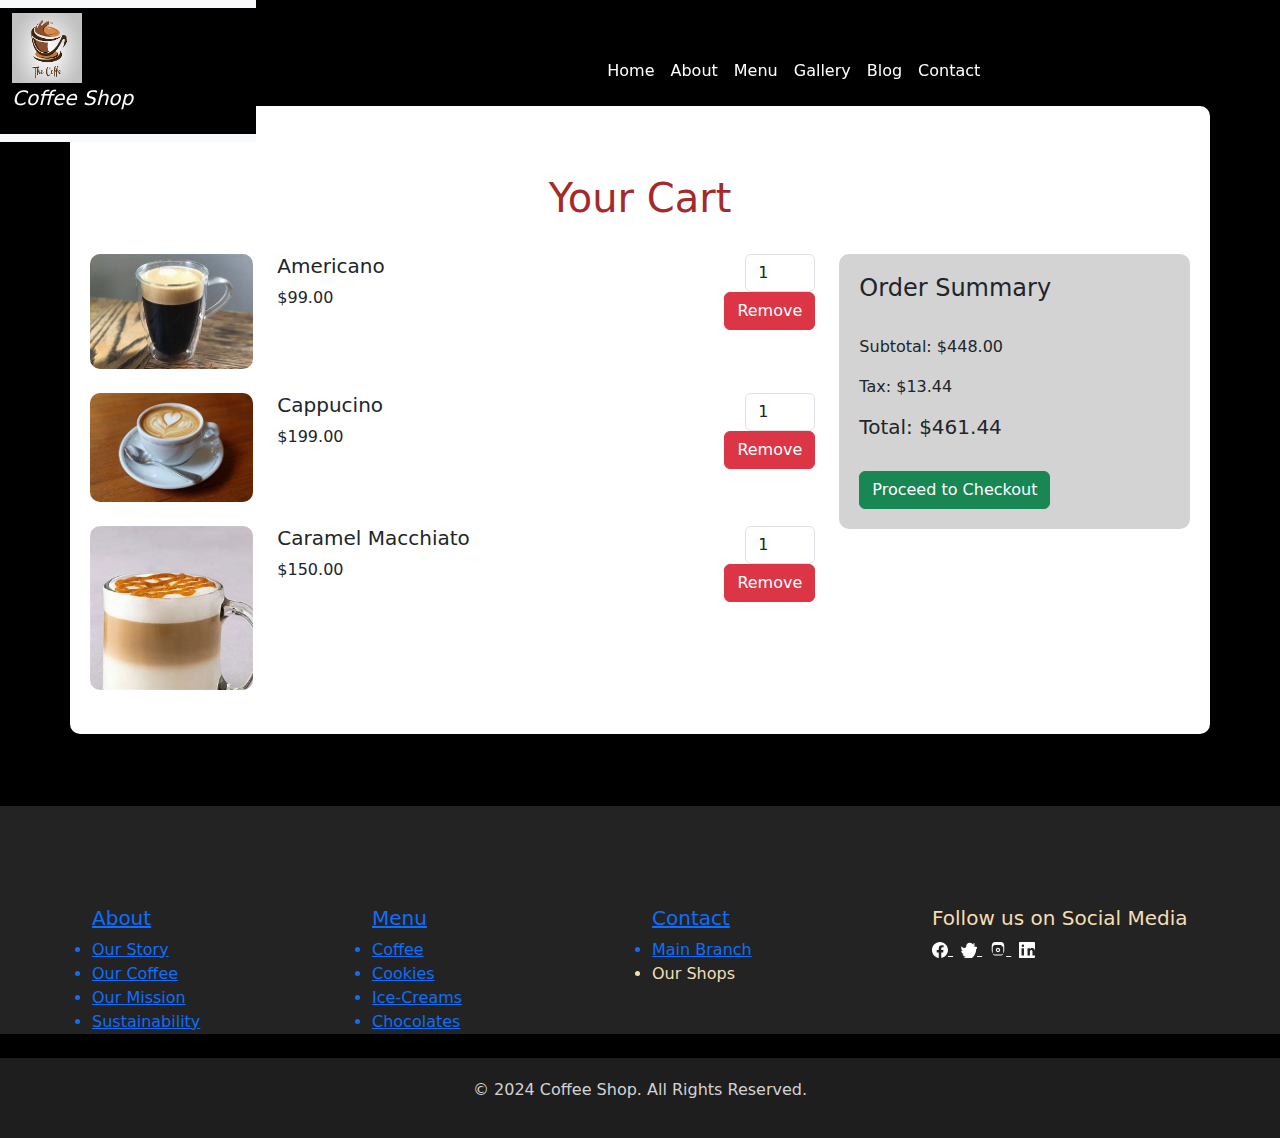
<file: cart.html>
<!DOCTYPE html>
<html lang="en">
<head>
    <meta charset="UTF-8">
    <meta name="viewport" content="width=device-width, initial-scale=1.0">
    <title>Cart - Coffee Shop</title>
    <link rel="stylesheet" href="css/bootstrap.min.css">
    <script src="js/bootstrap.bundle.min.js"></script>
    <link rel="stylesheet" href="style.css">
    <script src="script.js"></script>
</head>
<body style="background-color: black;">
 
    <!-- Navigation starts -->
    <nav class="navbar navbar-expand-lg navbar-light bg-light fixed-top">
        <div class="container-fluid" style="background-color: black;color: white;width: 100%;">
            <a class="navbar-brand" href="#">
                <img src="images/logo.jpeg" alt="Coffee Shop Logo" width="70" height="70">
                <p style="color: white;font-style: italic;">Coffee Shop</p>
            </a>
            <button class="navbar-toggler" type="button" data-bs-toggle="collapse" data-bs-target="#navbarNav" aria-controls="navbarNav" aria-expanded="false" aria-label="Toggle navigation">
                <span class="navbar-toggler-icon"></span>
            </button>
            <div class="collapse navbar-collapse" id="navbarNav" style="padding-left: 450px;">
                <ul class="navbar-nav ml-auto">
                    <li class="nav-item">
                        <a class="nav-link" href="index.html" style="color: white;">Home</a>
                    </li>
                    <li class="nav-item">
                        <a class="nav-link" href="about.html" style="color: white;">About</a>
                    </li>
                    <li class="nav-item">
                        <a class="nav-link" href="Menu.html" style="color: white;">Menu</a>
                    </li>
                    <li class="nav-item">
                        <a class="nav-link" href="Gallery.html" style="color: white;">Gallery</a>
                    </li>
                    <li class="nav-item">
                        <a class="nav-link" href="Blogs.html" style="color: white;">Blog</a>
                    </li>
                    <li class="nav-item">
                        <a class="nav-link" href="contact.html" style="color: white;">Contact</a>
                    </li>
                    <li class="nav-item" style="text-align: right;margin-left: 500px;">
                        <a class="nav-link" href="cart.html" style="color: white;"><svg xmlns="http://www.w3.org/2000/svg" width="16" height="16" fill="currentColor" class="bi bi-cart-check-fill" viewBox="0 0 16 16">
                          <path d="M.5 1a.5.5 0 0 0 0 1h1.11l.401 1.607 1.498 7.985A.5.5 0 0 0 4 12h1a2 2 0 1 0 0 4 2 2 0 0 0 0-4h7a2 2 0 1 0 0 4 2 2 0 0 0 0-4h1a.5.5 0 0 0 .491-.408l1.5-8A.5.5 0 0 0 14.5 3H2.89l-.405-1.621A.5.5 0 0 0 2 1zM6 14a1 1 0 1 1-2 0 1 1 0 0 1 2 0m7 0a1 1 0 1 1-2 0 1 1 0 0 1 2 0m-1.646-7.646-3 3a.5.5 0 0 1-.708 0l-1.5-1.5a.5.5 0 1 1 .708-.708L8 8.293l2.646-2.647a.5.5 0 0 1 .708.708"/>
                        </svg></a>
                      </li>
                </ul>
            </div>
        </div>
    </nav><br><br><br><br>

    <!-- Cart Section starts -->
    <section class="container" style="background-color: white; padding: 20px; border-radius: 10px;"><br><br>
        <h1 class="text-center" style="color: brown;">Your Cart</h1><br>

        <div class="row">
            <div class="col-md-8">
                <div class="cart-items">
                    <!-- Cart Item 1 -->
                    <div class="row mb-4">
                        <div class="col-md-3">
                            <img src="images/americano.jpeg" alt="Americano" class="img-fluid" style="border-radius: 10px;">
                        </div>
                        <div class="col-md-6">
                            <h5>Americano</h5>
                            <p>$99.00</p>
                        </div>
                        <div class="col-md-3 text-end">
                            <input type="number" value="1" class="form-control" min="1" style="width: 70px; display: inline;">
                            <button class="btn btn-danger">Remove</button>
                        </div>
                    </div>
                    
                    <!-- Cart Item 2 -->
                    <div class="row mb-4">
                        <div class="col-md-3">
                            <img src="images/cappucino.jpeg" alt="Cappucino" class="img-fluid" style="border-radius: 10px;">
                        </div>
                        <div class="col-md-6">
                            <h5>Cappucino</h5>
                            <p>$199.00</p>
                        </div>
                        <div class="col-md-3 text-end">
                            <input type="number" value="1" class="form-control" min="1" style="width: 70px; display: inline;">
                            <button class="btn btn-danger">Remove</button>
                        </div>
                    </div>

                    <!-- Cart Item 3 -->
                    <div class="row mb-4">
                        <div class="col-md-3">
                            <img src="images/caramel macchiato.jpeg" alt="Caramel Macchiato" class="img-fluid" style="border-radius: 10px;">
                        </div>
                        <div class="col-md-6">
                            <h5>Caramel Macchiato</h5>
                            <p>$150.00</p>
                        </div>
                        <div class="col-md-3 text-end">
                            <input type="number" value="1" class="form-control" min="1" style="width: 70px; display: inline;">
                            <button class="btn btn-danger">Remove</button>
                        </div>
                    </div>
                </div>
            </div>

            <!-- Summary Section -->
            <div class="col-md-4">
                <div class="summary" style="background-color: lightgray; padding: 20px; border-radius: 10px;">
                    <h4>Order Summary</h4><br>
                    <p>Subtotal: <span id="subtotal">$448.00</span></p>
                    <p>Tax: <span id="tax">$13.44</span></p>
                    <h5>Total: <span id="total">$461.44</span></h5><br>
                    <button class="btn btn-success btn-block">Proceed to Checkout</button>
                </div>
            </div>
        </div>
    </section><br><br><br>

    <!-- Footer starts -->
    <footer class="container-fluid" style="width: 100%;">
        <div class="row" style="background-color: rgb(35, 35, 35); color: wheat; padding-left: 80px; padding-right: 80px; padding-top: 100px;">
            <div class="col-12 col-md-3 col-xl-3">
                <a href="about.html"><h5>About</h5></a>
                <a href="about.html"><li>Our Story</li></a>
                <a href="about.html"><li>Our Coffee</li></a>
                <a href="about.html"><li>Our Mission</li></a>
                <a href="about.html"><li>Sustainability</li></a>
            </div>
            <div class="col-12 col-md-3 col-xl-3">
                <a href="Menu.html"><h5>Menu</h5></a>
                <a href="Menu.html"><li>Coffee</li></a>
                <a href="Gallery.html"><li>Cookies</li></a>
                <a href="Gallery.html"><li>Ice-Creams</li></a>
                <a href="Gallery.html"><li>Chocolates</li></a>
            </div>
            <div class="col-12 col-md-3 col-xl-3">
                <a href="contact.html"><h5>Contact</h5></a>
                <a href="contact.html"><li>Main Branch</li></a>
                <li>Our Shops</li>
            </div>
            <div class="col-12 col-md-3 col-xl-3">
                <h5>Follow us on Social Media</h5>
                <a href="#" class="text-white me-2">
                    <svg xmlns="http://www.w3.org/2000/svg" width="16" height="16" fill="currentColor" class="bi bi-facebook" viewBox="0 0 16 16">
                        <path d="M16 8.049c0-4.446-3.582-8.05-8-8.05C3.58 0-.002 3.603-.002 8.05c0 4.017 2.926 7.347 6.75 7.951v-5.625h-2.03V8.05H6.75V6.275c0-2.017 1.195-3.131 3.022-3.131.876 0 1.791.157 1.791.157v1.98h-1.009c-.993 0-1.303.621-1.303 1.258v1.51h2.218l-.354 2.326H9.25V16c3.824-.604 6.75-3.934 6.75-7.951"/>
                    </svg>
                </a>
                <a href="#" class="text-white me-2">
                    <svg xmlns="http://www.w3.org/2000/svg" width="16" height="16" fill="currentColor" class="bi bi-twitter-x" viewBox="0 0 16 16">
                        <path d="M12.6 4.34c.71-.5 1.24-1.16 1.7-1.85-.64.29-1.34.5-2.1.61.76-.45 1.34-1.17 1.62-2.03-.71.42-1.5.74-2.34.92-.67-.71-1.63-1.15-2.69-1.15-2.03 0-3.68 1.64-3.68 3.68 0 .29.03.57.08.84C3.1 6.88 1.64 5.83.73 4.29c-.31.53-.49 1.14-.49 1.8 0 1.25.64 2.36 1.62 3-.6-.02-1.16-.18-1.65-.45v.04c0 1.75 1.25 3.22 2.91 3.56-.3.08-.61.12-.93.12-.23 0-.45-.02-.67-.06.45 1.39 1.76 2.4 3.31 2.43-1.22.95-2.76 1.5-4.43 1.5-.29 0-.57-.02-.85-.05 1.58 1.01 3.46 1.6 5.47 1.6 6.57 0 10.16-5.44 10.16-10.16l-.01-.46c.7-.51 1.32-1.15 1.8-1.87z"/>
                    </svg>
                </a>
                <a href="#" class="text-white me-2">
                    <svg xmlns="http://www.w3.org/2000/svg" width="16" height="16" fill="currentColor" class="bi bi-instagram" viewBox="0 0 16 16">
                        <path d="M8 3c1.63 0 1.844.006 2.49.036.671.031 1.03.145 1.273.24.31.122.531.267.764.5.233.233.378.454.5.764.095.243.209.602.24 1.273.03.646.036.859.036 2.49 0 1.63-.006 1.844-.036 2.49-.031.671-.145 1.03-.24 1.273-.122.31-.267.531-.5.764-.233.233-.454.378-.764.5-.243.095-.602.209-1.273.24-.646.03-.859.036-2.49.036-1.63 0-1.844-.006-2.49-.036-.671-.031-1.03-.145-1.273-.24-.31-.122-.531-.267-.764-.5-.233-.233-.378-.454-.5-.764-.095-.243-.209-.602-.24-1.273-.03-.646-.036-.859-.036-2.49 0-1.63.006-1.844.036-2.49.031-.671.145-1.03.24-1.273.122-.31.267-.531.5-.764.233-.233.454-.378.764-.5.243-.095.602-.209 1.273-.24.646-.03.859-.036 2.49-.036zM8 0c-1.68 0-1.897.007-2.558.037-.663.03-1.112.14-1.51.3-.4.16-.738.37-1.114.746-.375.376-.586.714-.746 1.114-.16.398-.27.847-.3 1.51-.03.661-.037.878-.037 2.558s.007 1.897.037 2.558c.03.663.14 1.112.3 1.51.16.4.37.738.746 1.114.376.375.714.586 1.114.746.398.16.847.27 1.51.3.661.03.878.037 2.558.037s1.897-.007 2.558-.037c.663-.03 1.112-.14 1.51-.3.4-.16.738-.37 1.114-.746.375-.376.586-.714.746-1.114.16-.398.27-.847.3-1.51.03-.661.037-.878.037-2.558s-.007-1.897-.037-2.558c-.03-.663-.14-1.112-.3-1.51-.16-.4-.37-.738-.746-1.114-.376-.375-.714-.586-1.114-.746-.398-.16-.847-.27-1.51-.3C9.897.007 9.68 0 8 0z"/>
                        <path d="M8 5.834A2.166 2.166 0 1 0 8 10.166 2.166 2.166 0 1 0 8 5.834zM8 9a1.001 1.001 0 1 1 0-2 1.001 1.001 0 0 1 0 2z"/>
                        <circle cx="12.5" cy="3.5" r="1"/>
                    </svg>
                </a>
                <a href="#" class="text-white me-2">
                    <svg xmlns="http://www.w3.org/2000/svg" width="16" height="16" fill="currentColor" class="bi bi-linkedin" viewBox="0 0 16 16">
                        <path d="M0 1.146C0 .513.324 0 .725 0h14.55c.4 0 .725.513.725 1.146v13.708c0 .633-.324 1.146-.725 1.146H.725A.722.722 0 0 1 0 14.854V1.146zM4.943 13.57V6.169H2.542v7.401h2.401zm-1.2-8.618c.837 0 1.35-.567 1.35-1.277-.014-.72-.513-1.278-1.337-1.278C3.193 2.397 2.68 2.968 2.68 3.694c0 .71.514 1.277 1.337 1.277zM13.57 13.57h2.4V9.359c0-2.268-1.215-3.327-2.83-3.327-1.324 0-1.918.73-2.248 1.312h.03V6.17h-2.4v7.4h2.4v-3.567c0-.95.18-1.89 1.366-1.89 1.162 0 1.172 1.1 1.172 1.956v3.5z"/>
                    </svg>
                </a>
            </div>
        </div>
        <div class="row text-center mt-4" style="background-color: rgb(30, 30, 30); color: lightgray; padding: 20px;">
            <div class="col">
                <p>© 2024 Coffee Shop. All Rights Reserved.</p>
            </div>
        </div>
    </footer>

    <script src="script.js"></script>
</body>
</html>
</file>
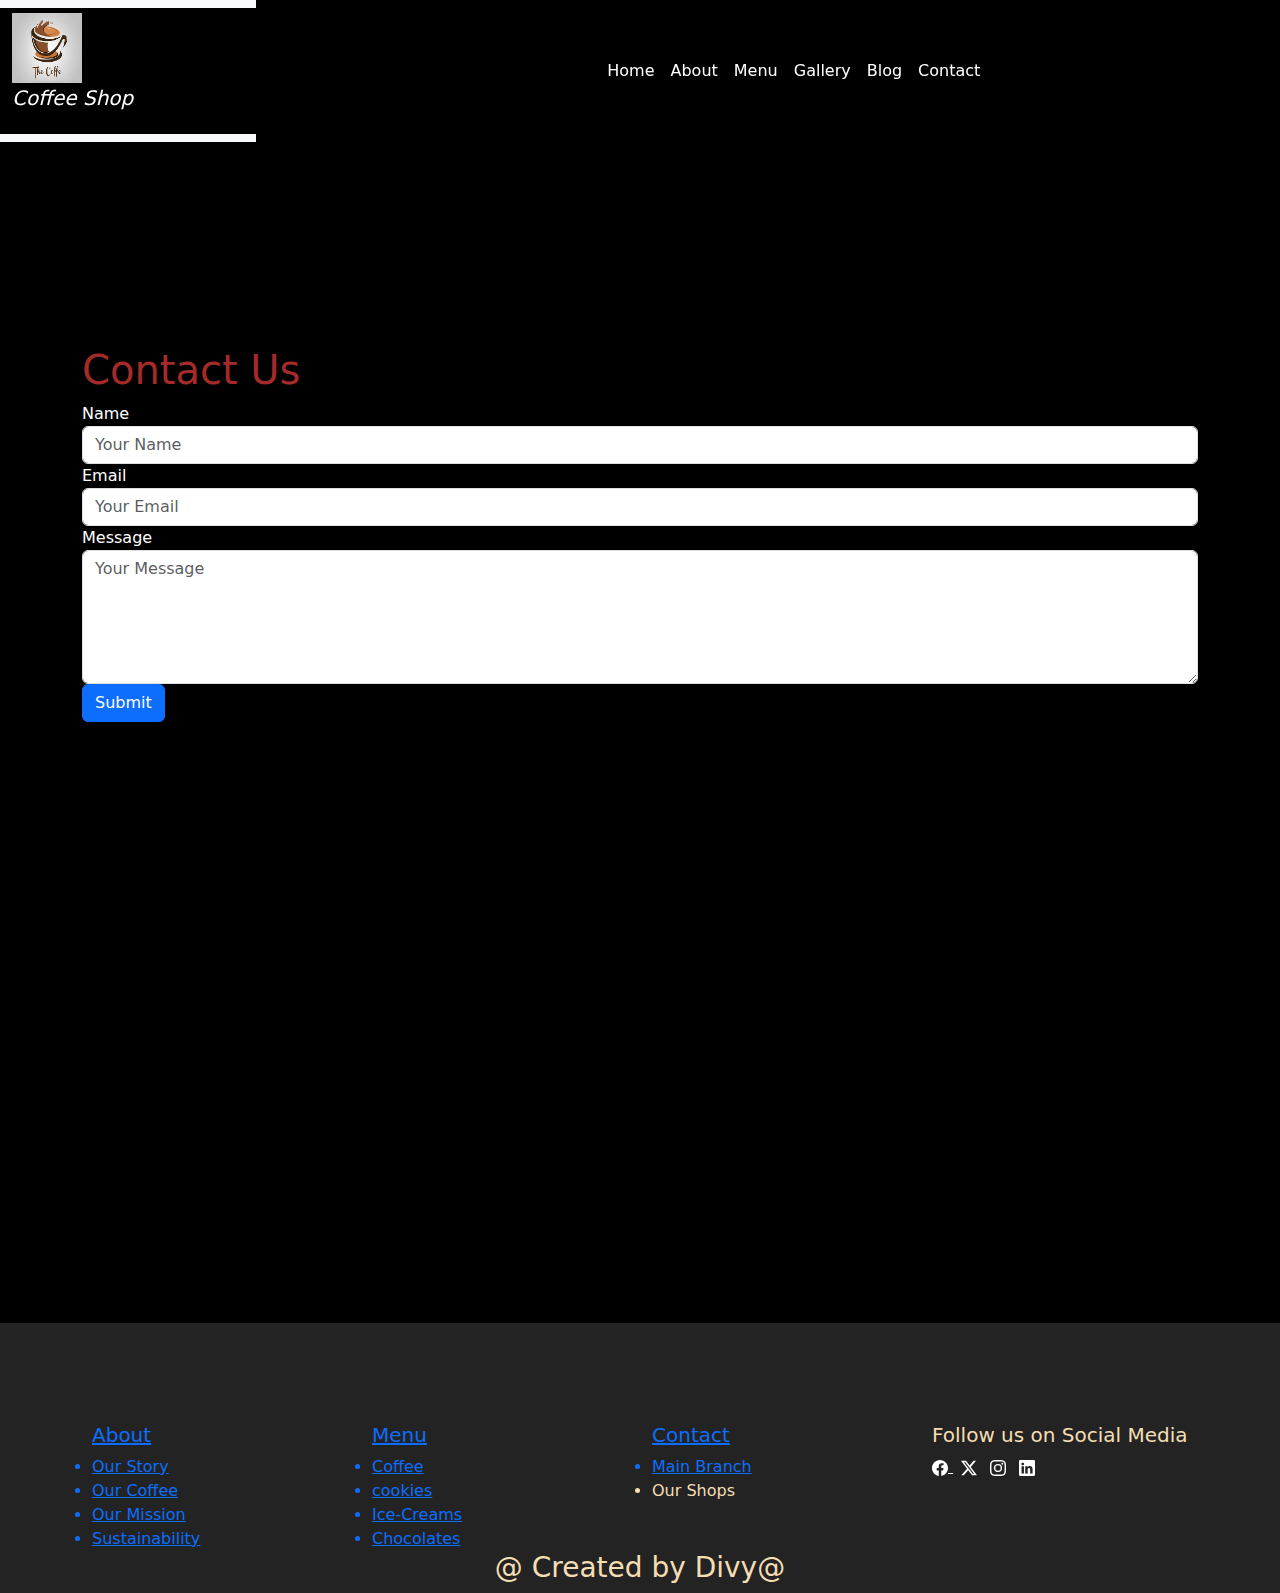
<file: contact.html>
<!DOCTYPE html>
<html lang="en">
<head>
    <meta charset="UTF-8">
    <meta name="viewport" content="width=device-width, initial-scale=1.0">
    <title>About - Coffee Shop</title>
    <link rel="stylesheet" href="css/bootstrap.min.css">
    <script src="js/bootstrap.bundle.min.js"></script>
    <link rel="stylesheet" href="style.css">
</head>
<body style="background-color: black;">
    <script src="script.js"></script>
    <script src="contact.js"></script>
      <!--nav starts-->
      <nav class="navbar navbar-expand-lg navbar-light bg-light fixed-top" >
        <div class="container-fluid" style="background-color: black;color: white;width: 100%;">
            <a class="navbar-brand" href="#">
                <img src="images/logo.jpeg" alt="Coffee Shop Logo" width="70" height="70">
               <p style="color: white;font-style: italic;">Coffee Shop</p>
            </a>
            <button class="navbar-toggler" type="button" data-bs-toggle="collapse" data-bs-target="#navbarNav" aria-controls="navbarNav" aria-expanded="false" aria-label="Toggle navigation">
                <span class="navbar-toggler-icon"></span>
            </button>
            <div class="collapse navbar-collapse" id="navbarNav" style="padding-left: 450px;">
                <ul class="navbar-nav ml-auto">
                    <li class="nav-item">
                        <a class="nav-link" href="index.html" style="color: white;">Home</a>
                    </li>
                    <li class="nav-item">
                        <a class="nav-link" href="about.html" style="color: white;">About</a>
                    </li>
                    <li class="nav-item">
                        <a class="nav-link" href="Menu.html" style="color: white;">Menu</a>
                    </li>
                    <li class="nav-item">
                        <a class="nav-link" href="Gallery.html" style="color: white;">Gallery</a>
                    </li>
                    <li class="nav-item">
                        <a class="nav-link" href="Blogs.html" style="color: white;">Blog</a>
                    </li>
                    <li class="nav-item">
                        <a class="nav-link" href="contact.html" style="color: white;">Contact</a>
                    </li>
                    <li class="nav-item" style="text-align: right;margin-left: 500px;">
                        <a class="nav-link" href="cart.html" style="color: white;"><svg xmlns="http://www.w3.org/2000/svg" width="16" height="16" fill="currentColor" class="bi bi-cart-check-fill" viewBox="0 0 16 16">
                          <path d="M.5 1a.5.5 0 0 0 0 1h1.11l.401 1.607 1.498 7.985A.5.5 0 0 0 4 12h1a2 2 0 1 0 0 4 2 2 0 0 0 0-4h7a2 2 0 1 0 0 4 2 2 0 0 0 0-4h1a.5.5 0 0 0 .491-.408l1.5-8A.5.5 0 0 0 14.5 3H2.89l-.405-1.621A.5.5 0 0 0 2 1zM6 14a1 1 0 1 1-2 0 1 1 0 0 1 2 0m7 0a1 1 0 1 1-2 0 1 1 0 0 1 2 0m-1.646-7.646-3 3a.5.5 0 0 1-.708 0l-1.5-1.5a.5.5 0 1 1 .708-.708L8 8.293l2.646-2.647a.5.5 0 0 1 .708.708"/>
                        </svg></a>
                      </li>
                </ul>
            </div>
        </div>
    </nav><br><br><br><br><br><br><br><br><br><br><br><br>
<!--nav ends-->
     
    <div class="container mt-5">
        <h1 style="color: brown;">Contact Us</h1>
        <form>
            <div class="form-group">
                <label for="name"  style="color: white;">Name</label>
                <input type="text" class="form-control" id="name" placeholder="Your Name">
            </div>
            <div class="form-group">
                <label for="email"  style="color: white;">Email</label>
                <input type="email" class="form-control" id="email" placeholder="Your Email">
            </div>
            <div class="form-group">
                <label for="message"  style="color: white;">Message</label>
                <textarea class="form-control" id="message" rows="5" placeholder="Your Message"></textarea>
            </div>
            <button type="submit" class="btn btn-primary">Submit</button>
        </form>
    </div><br><br><br><br><br><br>
    <section>
        <div>
            <iframe src="https://www.google.com/maps/embed?pb=!1m18!1m12!1m3!1d43037821.19887803!2d-135.54519393325324!3d48.823493053662524!2m3!1f0!2f0!3f0!3m2!1i1024!2i768!4f13.1!3m3!1m2!1s0x4b0d03d337cc6ad9%3A0x9968b72aa2438fa5!2sCanada!5e0!3m2!1sen!2sin!4v1717513810434!5m2!1sen!2sin" width="100%" height="450" style="border:0;" allowfullscreen="" loading="lazy" referrerpolicy="no-referrer-when-downgrade"></iframe>
        </div>
    </section>

    <!--footer starts-->
    <footer class="container-fluid" style="width: 100%;">
        <div class="row" style="background-color: rgb(35, 35, 35); color: wheat;padding-left: 80px; padding-right: 80px;padding-top: 100px;">
            <div class="col-12 col-md-3 col-xl-3">
              <a href="about.html"><h5>About</h5></a>
              <a href="about.html"><li>Our Story</li></a>
              <a href="about.html"><li>Our Coffee</li></a>
              <a href="about.html"><li>Our Mission</li></a>
              <a href="about.html"><li>Sustainability</li></a>
            </div>
            <div class="col-12 col-md-3 col-xl-3">
               <a href="Menu.html"><h5>Menu</h5></a> 
               <a href="Menu.html"><li>Coffee</li></a> 
                <a href="Gallery.html"><li>cookies</li></a>
                <a href="Gallery.html"><li>Ice-Creams</li></a>
                <a href="Gallery.html"><li>Chocolates</li></a>
            </div>
            <div class="col-12 col-md-3 col-xl-3">
                <a href="contact.html"><h5>Contact</h5></a>
                <a href="contact.html"><li>Main Branch</li></a>
                <li>Our Shops</li>
            </div>
            <div class="col-12 col-md-3 col-xl-3">
                <h5>Follow us on Social Media</h5>
                <a href="#" class="text-white me-2"> <svg xmlns="http://www.w3.org/2000/svg" width="16" height="16" fill="currentColor" class="bi bi-facebook" viewBox="0 0 16 16">
                    <path d="M16 8.049c0-4.446-3.582-8.05-8-8.05C3.58 0-.002 3.603-.002 8.05c0 4.017 2.926 7.347 6.75 7.951v-5.625h-2.03V8.05H6.75V6.275c0-2.017 1.195-3.131 3.022-3.131.876 0 1.791.157 1.791.157v1.98h-1.009c-.993 0-1.303.621-1.303 1.258v1.51h2.218l-.354 2.326H9.25V16c3.824-.604 6.75-3.934 6.75-7.951"/>
                  </svg> </a>
                  <a href="#" class="text-white me-2"><svg xmlns="http://www.w3.org/2000/svg" width="16" height="16" fill="currentColor" class="bi bi-twitter-x" viewBox="0 0 16 16">
                    <path d="M12.6.75h2.454l-5.36 6.142L16 15.25h-4.937l-3.867-5.07-4.425 5.07H.316l5.733-6.57L0 .75h5.063l3.495 4.633L12.601.75Zm-.86 13.028h1.36L4.323 2.145H2.865z"/>
                  </svg></a>
                  <a href="#" class="text-white me-2"><svg xmlns="http://www.w3.org/2000/svg" width="16" height="16" fill="currentColor" class="bi bi-instagram" viewBox="0 0 16 16">
                    <path d="M8 0C5.829 0 5.556.01 4.703.048 3.85.088 3.269.222 2.76.42a3.9 3.9 0 0 0-1.417.923A3.9 3.9 0 0 0 .42 2.76C.222 3.268.087 3.85.048 4.7.01 5.555 0 5.827 0 8.001c0 2.172.01 2.444.048 3.297.04.852.174 1.433.372 1.942.205.526.478.972.923 1.417.444.445.89.719 1.416.923.51.198 1.09.333 1.942.372C5.555 15.99 5.827 16 8 16s2.444-.01 3.298-.048c.851-.04 1.434-.174 1.943-.372a3.9 3.9 0 0 0 1.416-.923c.445-.445.718-.891.923-1.417.197-.509.332-1.09.372-1.942C15.99 10.445 16 10.173 16 8s-.01-2.445-.048-3.299c-.04-.851-.175-1.433-.372-1.941a3.9 3.9 0 0 0-.923-1.417A3.9 3.9 0 0 0 13.24.42c-.51-.198-1.092-.333-1.943-.372C10.443.01 10.172 0 7.998 0zm-.717 1.442h.718c2.136 0 2.389.007 3.232.046.78.035 1.204.166 1.486.275.373.145.64.319.92.599s.453.546.598.92c.11.281.24.705.275 1.485.039.843.047 1.096.047 3.231s-.008 2.389-.047 3.232c-.035.78-.166 1.203-.275 1.485a2.5 2.5 0 0 1-.599.919c-.28.28-.546.453-.92.598-.28.11-.704.24-1.485.276-.843.038-1.096.047-3.232.047s-2.39-.009-3.233-.047c-.78-.036-1.203-.166-1.485-.276a2.5 2.5 0 0 1-.92-.598 2.5 2.5 0 0 1-.6-.92c-.109-.281-.24-.705-.275-1.485-.038-.843-.046-1.096-.046-3.233s.008-2.388.046-3.231c.036-.78.166-1.204.276-1.486.145-.373.319-.64.599-.92s.546-.453.92-.598c.282-.11.705-.24 1.485-.276.738-.034 1.024-.044 2.515-.045zm4.988 1.328a.96.96 0 1 0 0 1.92.96.96 0 0 0 0-1.92m-4.27 1.122a4.109 4.109 0 1 0 0 8.217 4.109 4.109 0 0 0 0-8.217m0 1.441a2.667 2.667 0 1 1 0 5.334 2.667 2.667 0 0 1 0-5.334"/>
                  </svg></i></a>
                  <a href="#" class="text-white me-2"><svg xmlns="http://www.w3.org/2000/svg" width="16" height="16" fill="currentColor" class="bi bi-linkedin" viewBox="0 0 16 16">
                    <path d="M0 1.146C0 .513.526 0 1.175 0h13.65C15.474 0 16 .513 16 1.146v13.708c0 .633-.526 1.146-1.175 1.146H1.175C.526 16 0 15.487 0 14.854zm4.943 12.248V6.169H2.542v7.225zm-1.2-8.212c.837 0 1.358-.554 1.358-1.248-.015-.709-.52-1.248-1.342-1.248S2.4 3.226 2.4 3.934c0 .694.521 1.248 1.327 1.248zm4.908 8.212V9.359c0-.216.016-.432.08-.586.173-.431.568-.878 1.232-.878.869 0 1.216.662 1.216 1.634v3.865h2.401V9.25c0-2.22-1.184-3.252-2.764-3.252-1.274 0-1.845.7-2.165 1.193v.025h-.016l.016-.025V6.169h-2.4c.03.678 0 7.225 0 7.225z"/>
                  </svg></a>
            </div><br><br><br>
           <h3 style="text-align: center;"> @ Created by Divy@</h3>
        </div>
    </footer>
    <!--footer ends-->
</body>
</html>
</file>
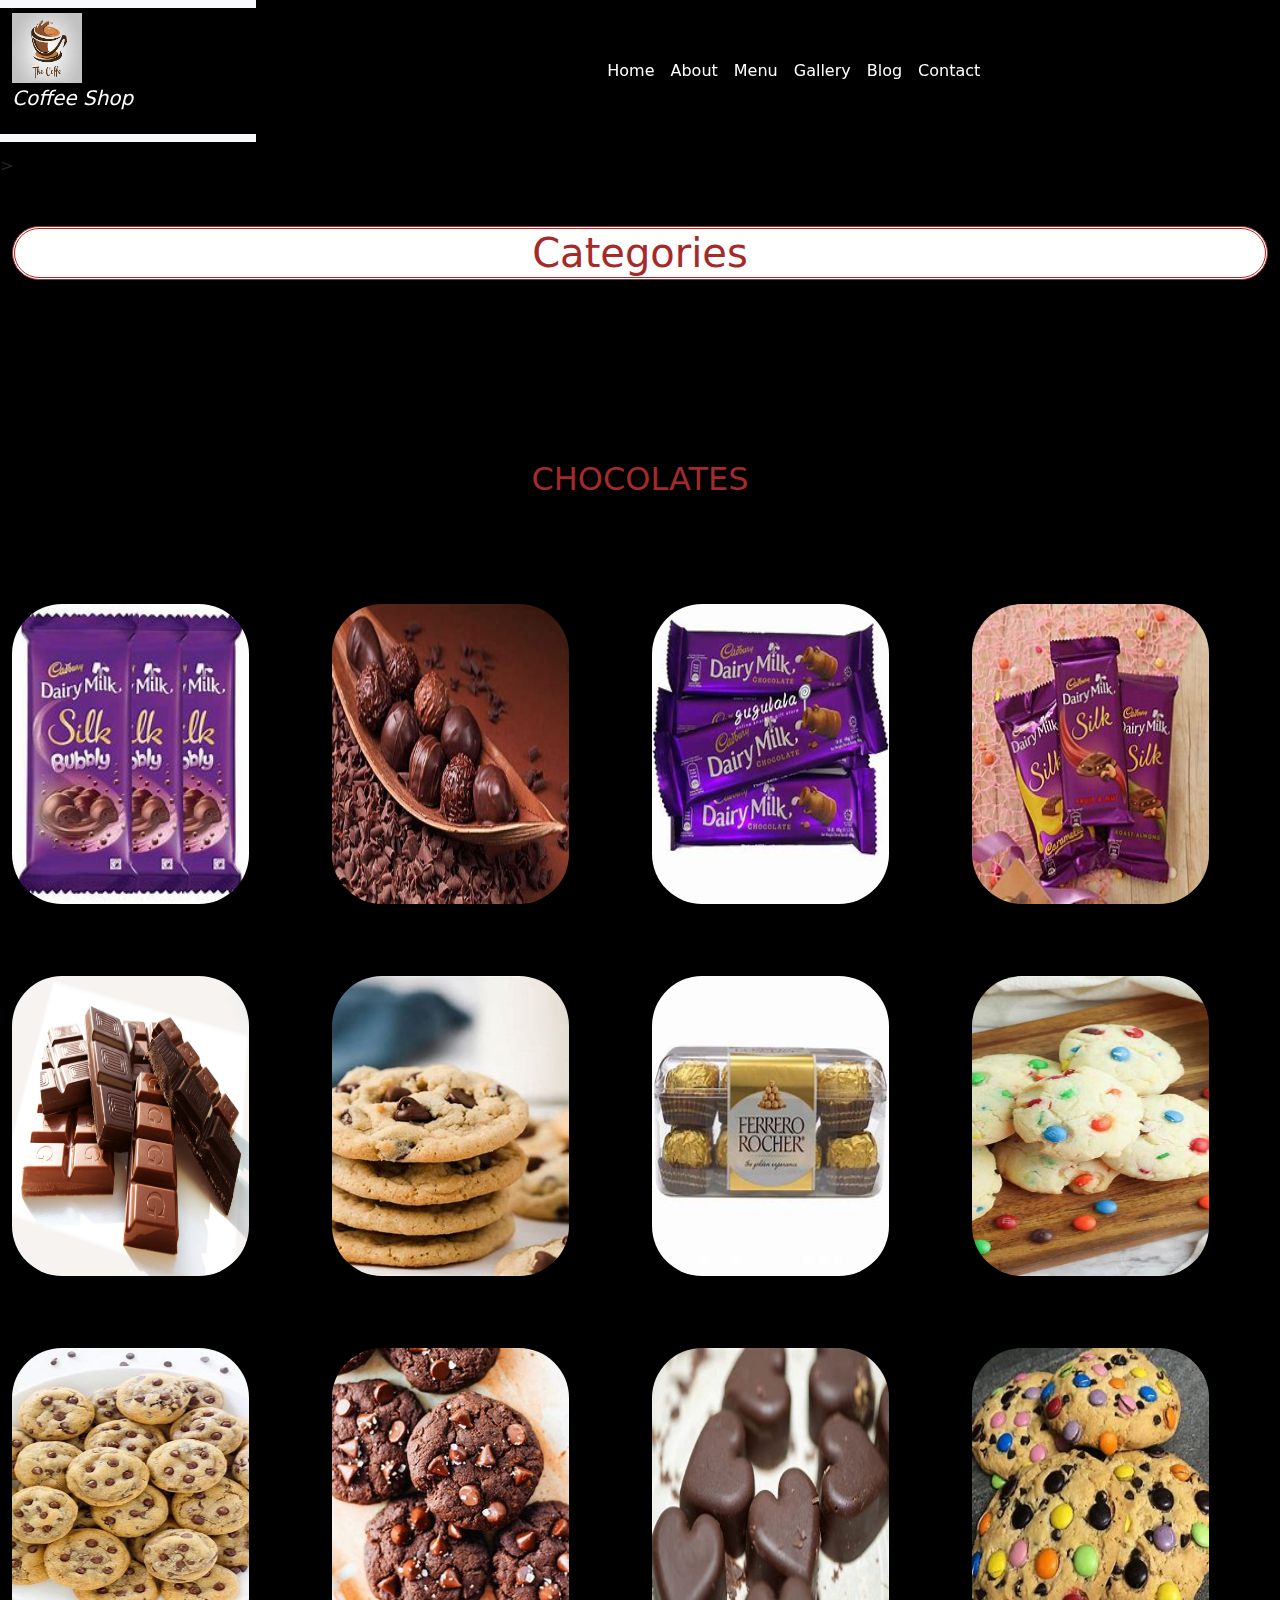
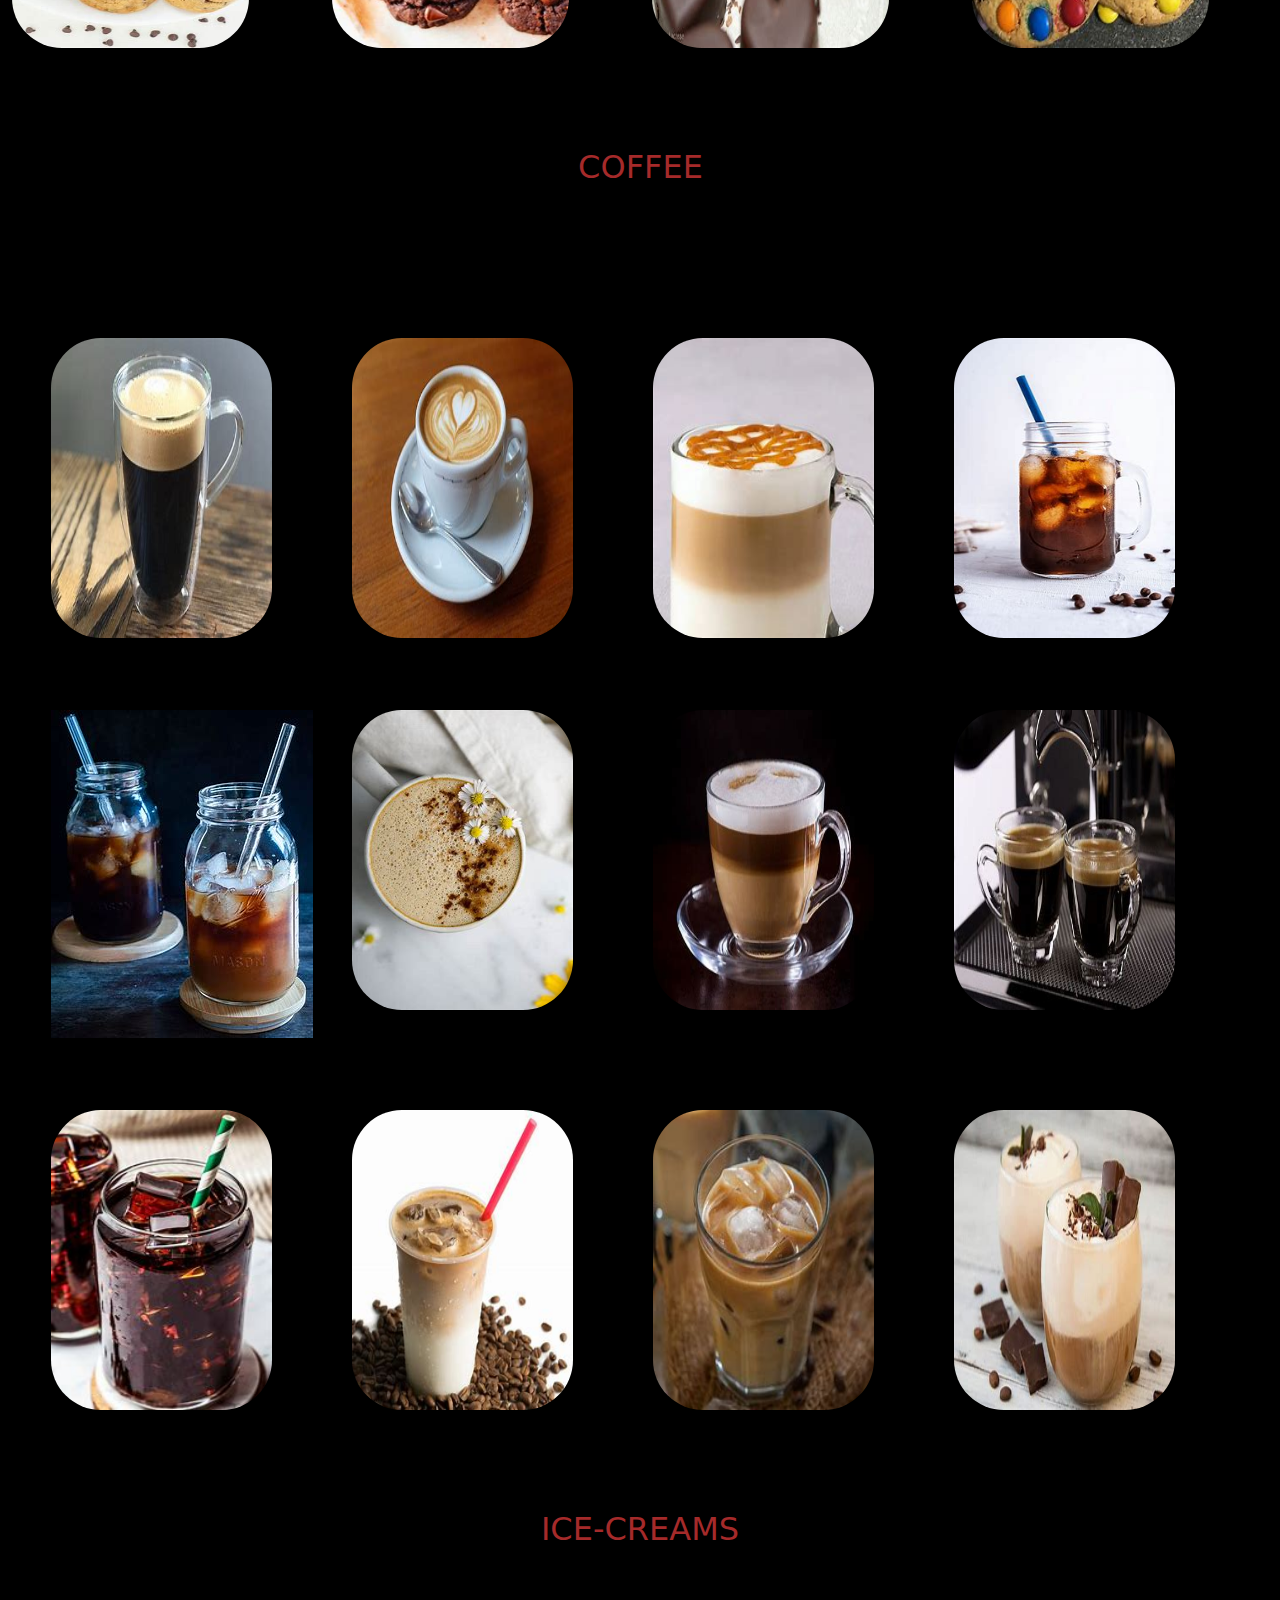
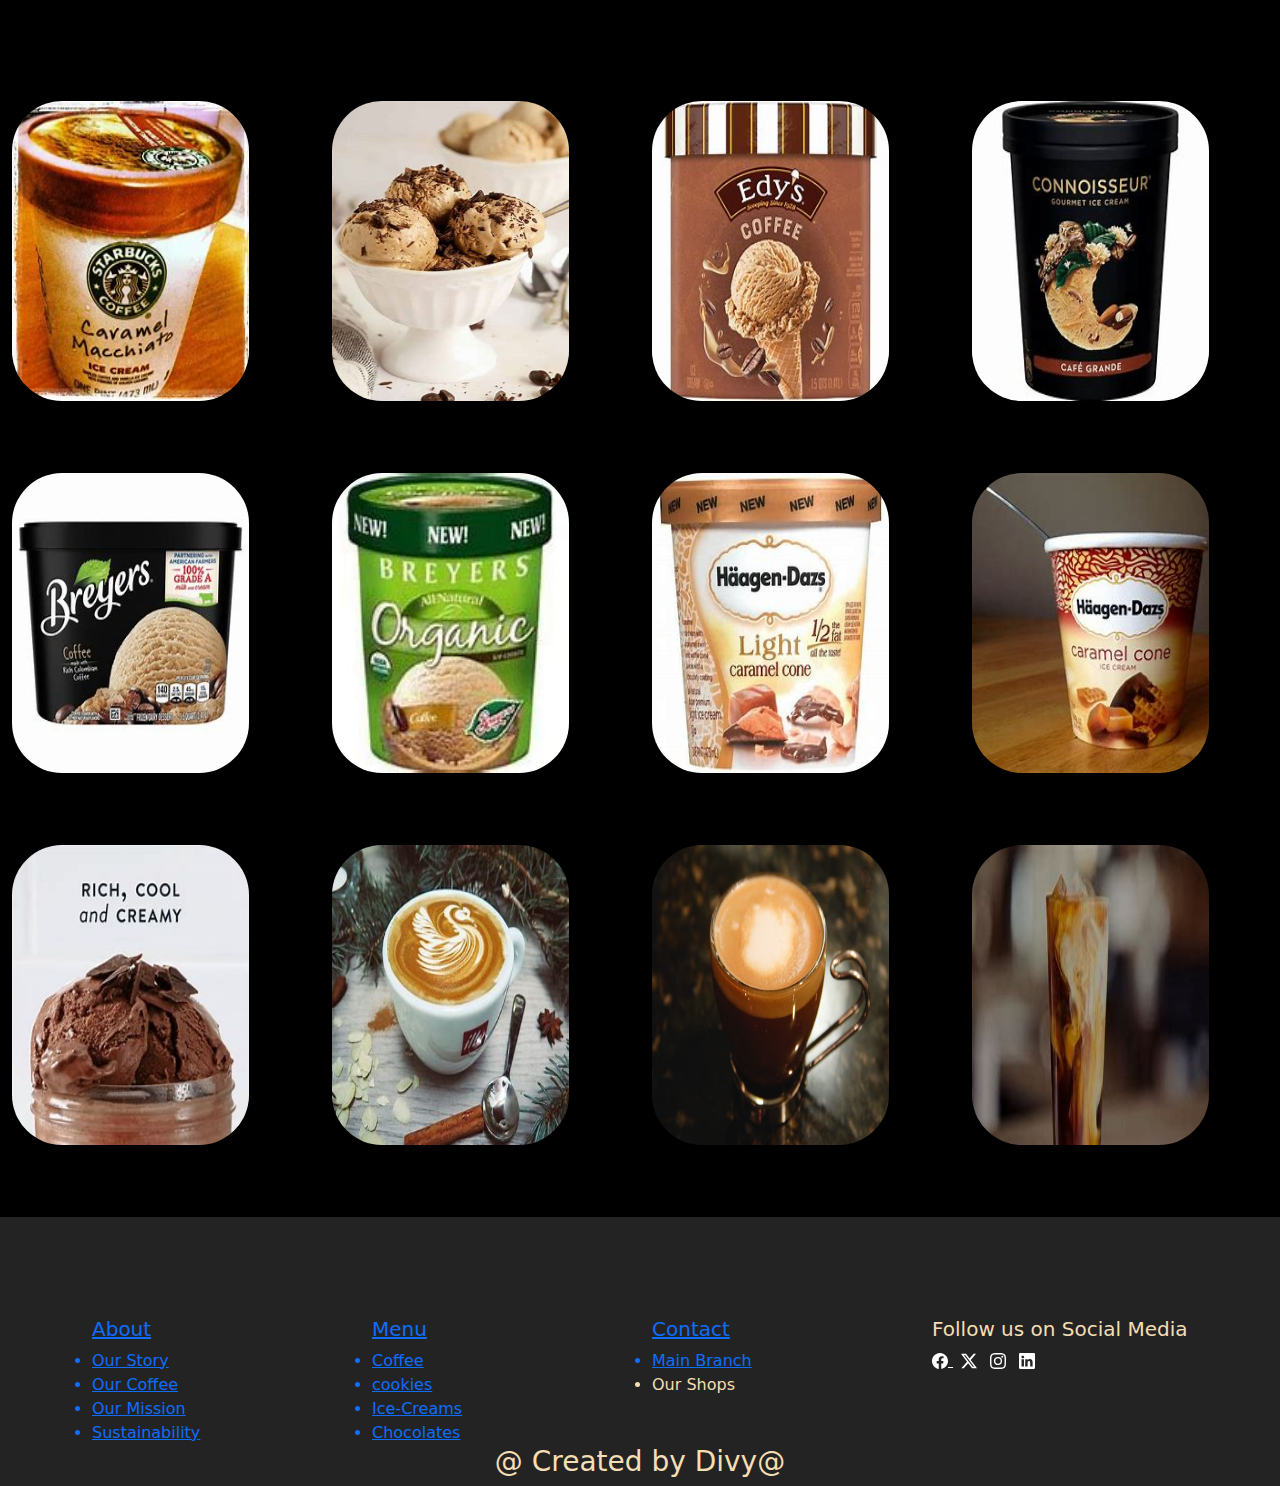
<file: Gallery.html>
<!DOCTYPE html>
<html lang="en">
<head>
    <meta charset="UTF-8">
    <meta name="viewport" content="width=device-width, initial-scale=1.0">
    <title>About - Coffee Shop</title>
    <link rel="stylesheet" href="css/bootstrap.min.css">
    <script src="js/bootstrap.bundle.min.js"></script>
    <link rel="stylesheet" href="style.css">
</head>
<body style="background-color: black;">
      <!--nav starts-->
      <nav class="navbar navbar-expand-lg navbar-light bg-light fixed-top" >
        <div class="container-fluid" style="background-color: black;color: white;width: 100%;">
            <a class="navbar-brand" href="#">
                <img src="images/logo.jpeg" alt="Coffee Shop Logo" width="70" height="70">
               <p style="color: white;font-style: italic;">Coffee Shop</p>
            </a>
            <button class="navbar-toggler" type="button" data-bs-toggle="collapse" data-bs-target="#navbarNav" aria-controls="navbarNav" aria-expanded="false" aria-label="Toggle navigation">
                <span class="navbar-toggler-icon"></span>
            </button>
            <div class="collapse navbar-collapse" id="navbarNav" style="padding-left: 450px;">
                <ul class="navbar-nav ml-auto">
                    <li class="nav-item">
                        <a class="nav-link" href="index.html" style="color: white;">Home</a>
                    </li>
                    <li class="nav-item">
                        <a class="nav-link" href="about.html" style="color: white;">About</a>
                    </li>
                    <li class="nav-item">
                        <a class="nav-link" href="Menu.html" style="color: white;">Menu</a>
                    </li>
                    <li class="nav-item">
                        <a class="nav-link" href="Gallery.html" style="color: white;">Gallery</a>
                    </li>
                    <li class="nav-item">
                        <a class="nav-link" href="Blogs.html" style="color: white;">Blog</a>
                    </li>
                    <li class="nav-item">
                        <a class="nav-link" href="contact.html" style="color: white;">Contact</a>
                    </li>
                    <li class="nav-item" style="text-align: right;margin-left: 500px;">
                        <a class="nav-link" href="cart.html" style="color: white;"><svg xmlns="http://www.w3.org/2000/svg" width="16" height="16" fill="currentColor" class="bi bi-cart-check-fill" viewBox="0 0 16 16">
                          <path d="M.5 1a.5.5 0 0 0 0 1h1.11l.401 1.607 1.498 7.985A.5.5 0 0 0 4 12h1a2 2 0 1 0 0 4 2 2 0 0 0 0-4h7a2 2 0 1 0 0 4 2 2 0 0 0 0-4h1a.5.5 0 0 0 .491-.408l1.5-8A.5.5 0 0 0 14.5 3H2.89l-.405-1.621A.5.5 0 0 0 2 1zM6 14a1 1 0 1 1-2 0 1 1 0 0 1 2 0m7 0a1 1 0 1 1-2 0 1 1 0 0 1 2 0m-1.646-7.646-3 3a.5.5 0 0 1-.708 0l-1.5-1.5a.5.5 0 1 1 .708-.708L8 8.293l2.646-2.647a.5.5 0 0 1 .708.708"/>
                        </svg></a>
                      </li>
                </ul>
            </div>
        </div>
    </nav><br><br><br><br><br><br>><br><br><br>
<!--nav ends-->
<!--chocolate section starts-->
<section class="container-fluid" style="background-color: black;color: white;">
    <h1 style="color: brown; border-style: double;background-color: white; text-align: center; border-radius: 50px;">Categories</h1><br><br><br>
    <div class="row" style="margin-top: 100px;"><br><br>
        <h2 style="text-align: center; color: brown;">CHOCOLATES</h2><br><br><br><br><br><br>
        <div class="col-12 col-md-3 col-xl-3 tea">
<img src="images/chocho3.jpeg" alt="" style="width: 80%;height: 300px; border-radius: 50px;">
        </div>
        <div class="col-12 col-md-3 col-xl-3 tea">
            <img src="images/choco1.jpeg" alt="" style="width: 80%;height: 300px; border-radius: 50px;">
        </div>
        <div class="col-12 col-md-3 col-xl-3 tea">
            <img src="images/choco2.jpeg" alt="" style="width: 80%;height: 300px; border-radius: 50px;">
        </div>
        <div class="col-12 col-md-3 col-xl-3 tea">
            <img src="images/choco4.jpeg" alt="" style="width: 80%;height: 300px; border-radius: 50px;">
        </div>

    </div><br><br><br>
    <div class="row">
        <div class="col-12 col-md-3 col-xl-3 tea">
<img src="images/chocolate-551424_1920.jpg" alt="" style="width: 80%;height: 300px; border-radius: 50px;">
        </div>
        <div class="col-12 col-md-3 col-xl-3 tea">
            <img src="images/classic choco chips cookies.jpeg" alt="" style="width: 80%;height: 300px; border-radius: 50px;">
        </div>
        <div class="col-12 col-md-3 col-xl-3 tea">
            <img src="images/ferrero chocolate.jpeg" alt="" style="width: 80%;height: 300px; border-radius: 50px;">
        </div>
        <div class="col-12 col-md-3 col-xl-3 tea">
            <img src="images/gluten free cookies.jpeg" alt="" style="width: 80%;height: 300px; border-radius: 50px;">
        </div>

    </div><br><br><br>
    <div class="row">
        <div class="col-12 col-md-3 col-xl-3 tea">
<img src="images/brown butter chocolate.jpeg" alt=""style="width: 80%;height: 300px; border-radius: 50px;">
        </div>
        <div class="col-12 col-md-3 col-xl-3 tea">
            <img src="images/healthy choco cookies.jpeg" alt="" style="width: 80%;height: 300px; border-radius: 50px;">
        </div>
        <div class="col-12 col-md-3 col-xl-3 tea">
            <img src="images/heart chocolate.jpeg" alt="" style="width: 80%;height: 300px; border-radius: 50px;">
        </div>
        <div class="col-12 col-md-3 col-xl-3 tea">
            <img src="images/rainbow coockie.jpeg" alt="" style="width: 80%;height: 300px; border-radius: 50px;">
        </div>

    </div>
</section>
<!--chocolate section ends-->
<!--coffee section starts-->
<section class="container-fluid" style="background-color: black;color: white; margin-top: 50px; margin-bottom: 50px;margin-right: 50px; margin-left: 0.5px; padding: 50px 50px;">
   <h2 style="text-align: center; color: brown;">COFFEE</h2><br><br><br><br><br><br>
    <div class="row">
        <div class="col-12 col-md-3 col-xl-3 tea">
         <img src="images/americano.jpeg" alt="" style="width: 80%;height: 300px; border-radius: 50px;">
        </div>
        <div class="col-12 col-md-3 col-xl-3 tea">
          <img src="images/cappucino.jpeg" alt="" style="width: 80%;height: 300px; border-radius: 50px;">  
        </div>
        <div class="col-12 col-md-3 col-xl-3 tea">
           <img src="images/caramel macchiato.jpeg" alt="" style="width: 80%;height: 300px; border-radius: 50px;"> 
        </div>
        <div class="col-12 col-md-3 col-xl-3 tea">
            <img src="images/coldbrew1.jpeg" alt="" style="width: 80%;height: 300px; border-radius: 50px;">
        </div>

    </div><br><br><br>
    <div class="row">
        <div class="col-12 col-md-3 col-xl-3 tea">
<img src="images/coldbrew2.jpeg" alt="">
        </div>
        <div class="col-12 col-md-3 col-xl-3 tea">
           <img src="images/dirty chai lattee.jpeg" alt="" style="width: 80%;height: 300px; border-radius: 50px;"> 
        </div>
        <div class="col-12 col-md-3 col-xl-3 tea">
           <img src="images/espresso macchiato.jpeg" alt="" style="width: 80%;height: 300px; border-radius: 50px;"> 
        </div>
        <div class="col-12 col-md-3 col-xl-3 tea">
            <img src="images/espresso.jpeg" alt="" style="width: 80%;height: 300px; border-radius: 50px;">
        </div>

    </div><br><br><br>
    <div class="row">
        <div class="col-12 col-md-3 col-xl-3 tea">
         <img src="images/iced americano.jpeg" alt="" style="width: 80%;height: 300px; border-radius: 50px;">
        </div>
        <div class="col-12 col-md-3 col-xl-3 tea">
            <img src="images/iced longitivity lattee.jpeg" alt="" style="width: 80%;height: 300px; border-radius: 50px;">
        </div>
        <div class="col-12 col-md-3 col-xl-3 tea">
            <img src="images/iced vanilla lattee.jpeg" alt="" style="width: 80%;height: 300px; border-radius: 50px;">
        </div>
        <div class="col-12 col-md-3 col-xl-3 tea">
            <img src="images/mocha.jpeg" alt="" style="width: 80%;height: 300px; border-radius: 50px;">
        </div>

    </div>
</section>
 <!--Coffee section ends-->
<!--Ice cream section starts-->
<section class="container-fluid" style="background-color: black;color: white;">
    <h2 style="text-align: center; color: brown;">ICE-CREAMS</h2><br><br><br><br><br><br>
    <div class="row">
        <div class="col-12 col-md-3 col-xl-3 tea">
<img src="images/starbuck icecream.jpeg" alt="" style="width: 80%;height: 300px; border-radius: 50px;">
        </div>
        <div class="col-12 col-md-3 col-xl-3 tea">
            <img src="images/coffee icecream.jpeg" alt="" style="width: 80%;height: 300px; border-radius: 50px;">
        </div>
        <div class="col-12 col-md-3 col-xl-3 tea">
            <img src="images/icecream2.jpeg" alt="" style="width: 80%;height: 300px; border-radius: 50px;">
        </div>
        <div class="col-12 col-md-3 col-xl-3 tea">
            <img src="images/icecream3.jpeg" alt="" style="width: 80%;height: 300px; border-radius: 50px;">
        </div>

    </div><br><br><br>
    <div class="row">
        <div class="col-12 col-md-3 col-xl-3 tea">
<img src="images/icecream-4.jpeg" alt="" style="width: 80%;height: 300px; border-radius: 50px;">
        </div>
        <div class="col-12 col-md-3 col-xl-3 tea">
            <img src="images/icecream5.jpeg" alt="" style="width: 80%;height: 300px; border-radius: 50px;">
        </div>
        <div class="col-12 col-md-3 col-xl-3 tea">
            <img src="images/icecream6.jpeg" alt="" style="width: 80%;height: 300px; border-radius: 50px;">
        </div>
        <div class="col-12 col-md-3 col-xl-3 tea">
            <img src="images/icecream7.jpeg" alt="" style="width: 80%;height: 300px; border-radius: 50px;">
        </div>

    </div><br><br><br>
    <div class="row">
        <div class="col-12 col-md-3 col-xl-3 tea">
<img src="images/icecream-8.jpeg" alt="" style="width: 80%;height: 300px; border-radius: 50px;">
        </div>
        <div class="col-12 col-md-3 col-xl-3 tea">
            <img src="images/lattee.jpeg" alt="" style="width: 80%;height: 300px; border-radius: 50px;">
        </div>
        <div class="col-12 col-md-3 col-xl-3 tea">
            <img src="images/macchiato.jpg" alt="" style="width: 80%;height: 300px; border-radius: 50px;">
        </div>
        <div class="col-12 col-md-3 col-xl-3 tea">
            <img src="images/OIP.jpeg" alt="" style="width: 80%;height: 300px; border-radius: 50px;">
        </div>

    </div>
</section><br><br><br>
<!--ice cream section ends-->
 <!--footer starts-->
 <footer class="container-fluid" style="width: 100%;">
    <div class="row" style="background-color: rgb(35, 35, 35); color: wheat;padding-left: 80px; padding-right: 80px;padding-top: 100px;">
        <div class="col-12 col-md-3 col-xl-3">
          <a href="about.html"><h5>About</h5></a>
          <a href="about.html"><li>Our Story</li></a>
          <a href="about.html"><li>Our Coffee</li></a>
          <a href="about.html"><li>Our Mission</li></a>
          <a href="about.html"><li>Sustainability</li></a>
        </div>
        <div class="col-12 col-md-3 col-xl-3">
           <a href="Menu.html"><h5>Menu</h5></a> 
           <a href="Menu.html"><li>Coffee</li></a> 
            <a href="Gallery.html"><li>cookies</li></a>
            <a href="Gallery.html"><li>Ice-Creams</li></a>
            <a href="Gallery.html"><li>Chocolates</li></a>
        </div>
        <div class="col-12 col-md-3 col-xl-3">
            <a href="contact.html"><h5>Contact</h5></a>
            <a href="contact.html"><li>Main Branch</li></a>
            <li>Our Shops</li>
        </div>
        <div class="col-12 col-md-3 col-xl-3">
            <h5>Follow us on Social Media</h5>
            <a href="#" class="text-white me-2"> <svg xmlns="http://www.w3.org/2000/svg" width="16" height="16" fill="currentColor" class="bi bi-facebook" viewBox="0 0 16 16">
                <path d="M16 8.049c0-4.446-3.582-8.05-8-8.05C3.58 0-.002 3.603-.002 8.05c0 4.017 2.926 7.347 6.75 7.951v-5.625h-2.03V8.05H6.75V6.275c0-2.017 1.195-3.131 3.022-3.131.876 0 1.791.157 1.791.157v1.98h-1.009c-.993 0-1.303.621-1.303 1.258v1.51h2.218l-.354 2.326H9.25V16c3.824-.604 6.75-3.934 6.75-7.951"/>
              </svg> </a>
              <a href="#" class="text-white me-2"><svg xmlns="http://www.w3.org/2000/svg" width="16" height="16" fill="currentColor" class="bi bi-twitter-x" viewBox="0 0 16 16">
                <path d="M12.6.75h2.454l-5.36 6.142L16 15.25h-4.937l-3.867-5.07-4.425 5.07H.316l5.733-6.57L0 .75h5.063l3.495 4.633L12.601.75Zm-.86 13.028h1.36L4.323 2.145H2.865z"/>
              </svg></a>
              <a href="#" class="text-white me-2"><svg xmlns="http://www.w3.org/2000/svg" width="16" height="16" fill="currentColor" class="bi bi-instagram" viewBox="0 0 16 16">
                <path d="M8 0C5.829 0 5.556.01 4.703.048 3.85.088 3.269.222 2.76.42a3.9 3.9 0 0 0-1.417.923A3.9 3.9 0 0 0 .42 2.76C.222 3.268.087 3.85.048 4.7.01 5.555 0 5.827 0 8.001c0 2.172.01 2.444.048 3.297.04.852.174 1.433.372 1.942.205.526.478.972.923 1.417.444.445.89.719 1.416.923.51.198 1.09.333 1.942.372C5.555 15.99 5.827 16 8 16s2.444-.01 3.298-.048c.851-.04 1.434-.174 1.943-.372a3.9 3.9 0 0 0 1.416-.923c.445-.445.718-.891.923-1.417.197-.509.332-1.09.372-1.942C15.99 10.445 16 10.173 16 8s-.01-2.445-.048-3.299c-.04-.851-.175-1.433-.372-1.941a3.9 3.9 0 0 0-.923-1.417A3.9 3.9 0 0 0 13.24.42c-.51-.198-1.092-.333-1.943-.372C10.443.01 10.172 0 7.998 0zm-.717 1.442h.718c2.136 0 2.389.007 3.232.046.78.035 1.204.166 1.486.275.373.145.64.319.92.599s.453.546.598.92c.11.281.24.705.275 1.485.039.843.047 1.096.047 3.231s-.008 2.389-.047 3.232c-.035.78-.166 1.203-.275 1.485a2.5 2.5 0 0 1-.599.919c-.28.28-.546.453-.92.598-.28.11-.704.24-1.485.276-.843.038-1.096.047-3.232.047s-2.39-.009-3.233-.047c-.78-.036-1.203-.166-1.485-.276a2.5 2.5 0 0 1-.92-.598 2.5 2.5 0 0 1-.6-.92c-.109-.281-.24-.705-.275-1.485-.038-.843-.046-1.096-.046-3.233s.008-2.388.046-3.231c.036-.78.166-1.204.276-1.486.145-.373.319-.64.599-.92s.546-.453.92-.598c.282-.11.705-.24 1.485-.276.738-.034 1.024-.044 2.515-.045zm4.988 1.328a.96.96 0 1 0 0 1.92.96.96 0 0 0 0-1.92m-4.27 1.122a4.109 4.109 0 1 0 0 8.217 4.109 4.109 0 0 0 0-8.217m0 1.441a2.667 2.667 0 1 1 0 5.334 2.667 2.667 0 0 1 0-5.334"/>
              </svg></i></a>
              <a href="#" class="text-white me-2"><svg xmlns="http://www.w3.org/2000/svg" width="16" height="16" fill="currentColor" class="bi bi-linkedin" viewBox="0 0 16 16">
                <path d="M0 1.146C0 .513.526 0 1.175 0h13.65C15.474 0 16 .513 16 1.146v13.708c0 .633-.526 1.146-1.175 1.146H1.175C.526 16 0 15.487 0 14.854zm4.943 12.248V6.169H2.542v7.225zm-1.2-8.212c.837 0 1.358-.554 1.358-1.248-.015-.709-.52-1.248-1.342-1.248S2.4 3.226 2.4 3.934c0 .694.521 1.248 1.327 1.248zm4.908 8.212V9.359c0-.216.016-.432.08-.586.173-.431.568-.878 1.232-.878.869 0 1.216.662 1.216 1.634v3.865h2.401V9.25c0-2.22-1.184-3.252-2.764-3.252-1.274 0-1.845.7-2.165 1.193v.025h-.016l.016-.025V6.169h-2.4c.03.678 0 7.225 0 7.225z"/>
              </svg></a>
        </div><br><br><br>
       <h3 style="text-align: center;"> @ Created by Divy@</h3>
    </div>
</footer>
<!--footer ends-->
</body>
</html>
</file>
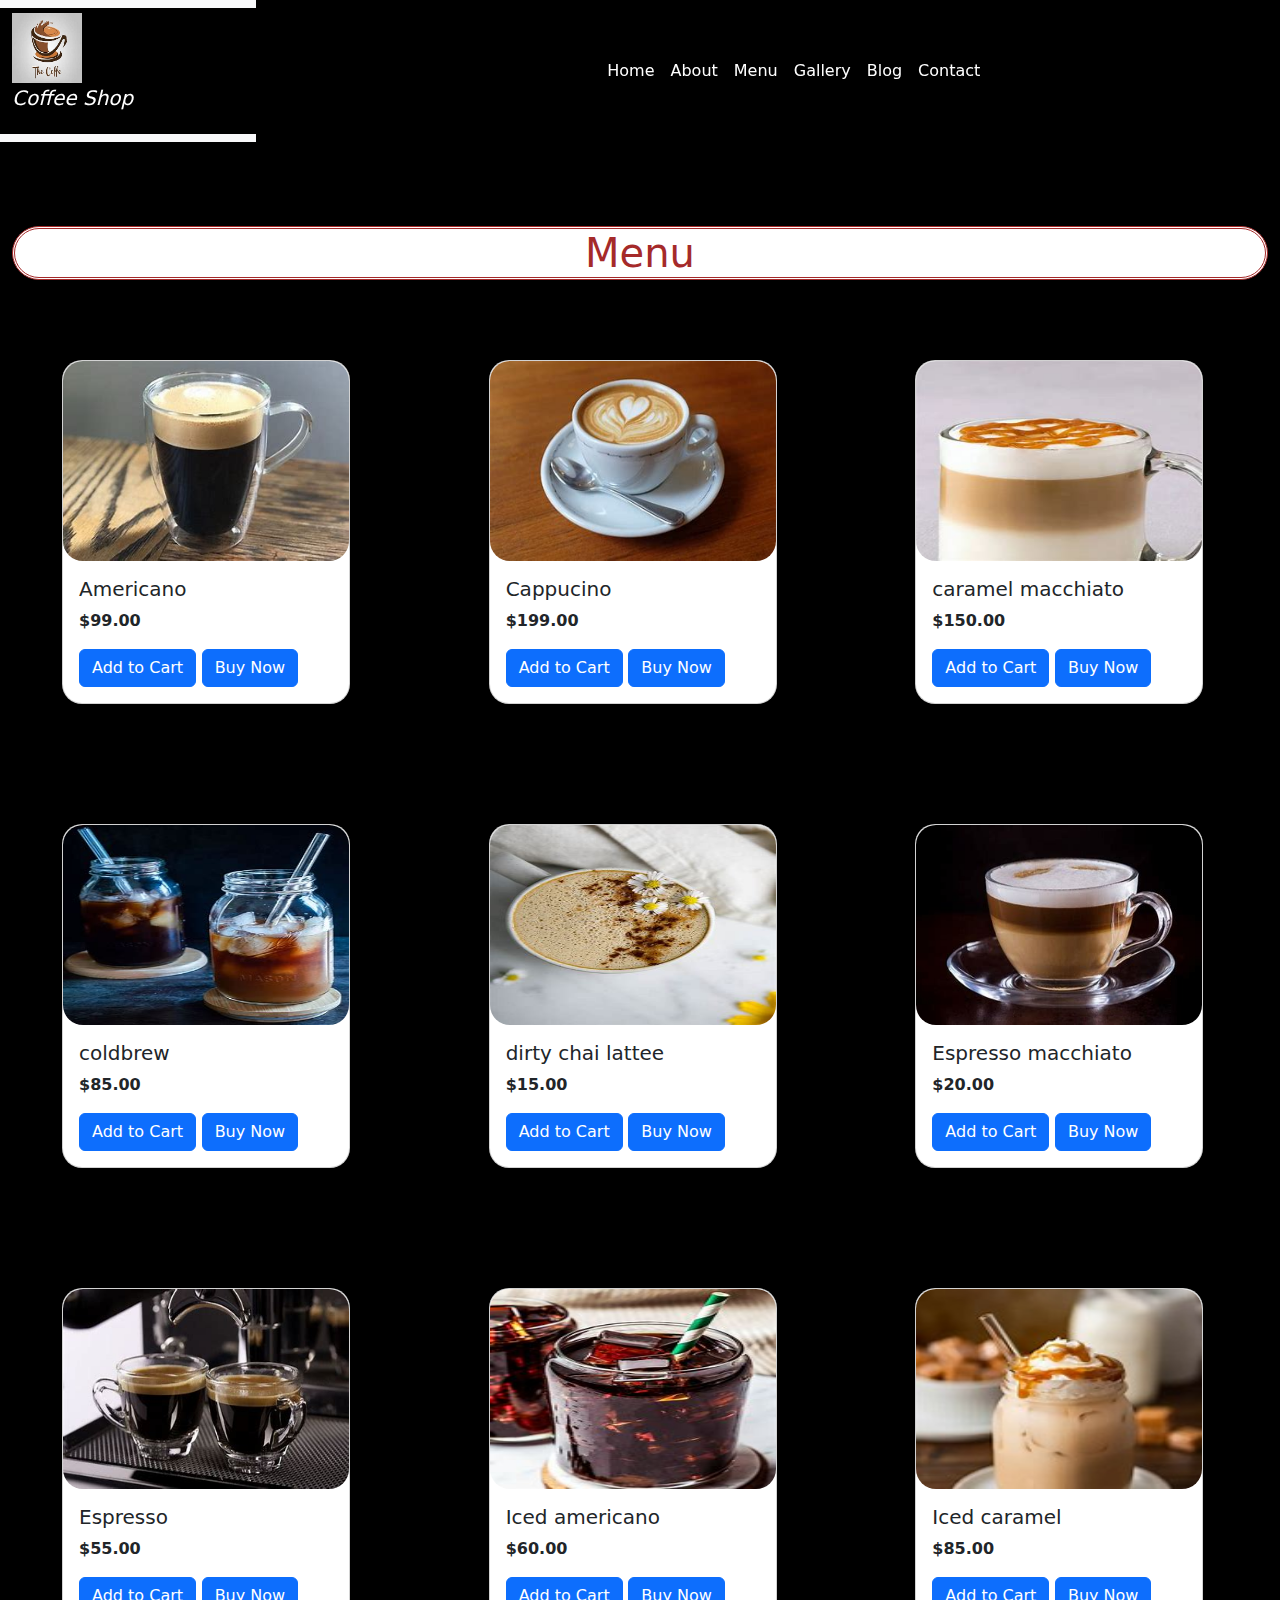
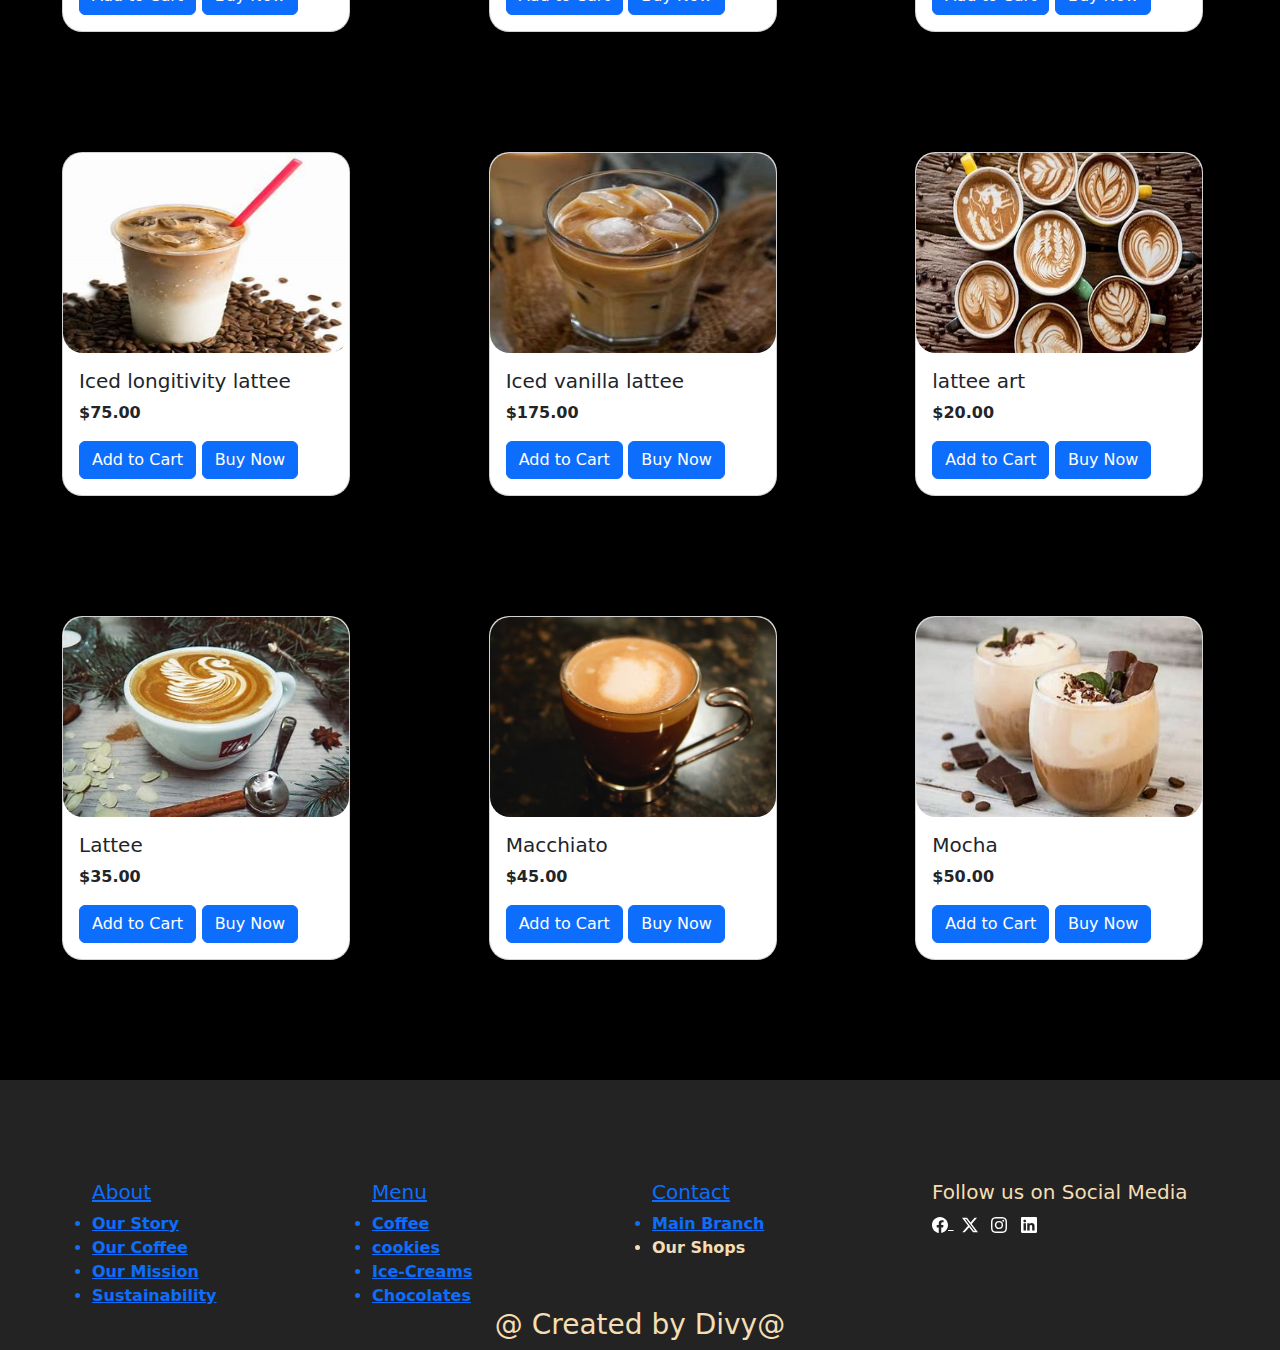
<file: Menu.html>
<!DOCTYPE html>
<html lang="en">
<head>
    <meta charset="UTF-8">
    <meta name="viewport" content="width=device-width, initial-scale=1.0">
    <title>About - Coffee Shop</title>
    <link rel="stylesheet" href="css/bootstrap.min.css">
    <script src="js/bootstrap.bundle.min.js"></script>
    <link rel="stylesheet" href="style.css">
</head>
<body style="background-color: black;">
      <!--nav starts-->
      <nav class="navbar navbar-expand-lg navbar-light bg-light fixed-top" >
        <div class="container-fluid" style="background-color: black;color: white;width: 100%;">
            <a class="navbar-brand" href="#">
                <img src="images/logo.jpeg" alt="Coffee Shop Logo" width="70" height="70">
               <p style="color: white;font-style: italic;">Coffee Shop</p>
            </a>
            <button class="navbar-toggler" type="button" data-bs-toggle="collapse" data-bs-target="#navbarNav" aria-controls="navbarNav" aria-expanded="false" aria-label="Toggle navigation">
                <span class="navbar-toggler-icon"></span>
            </button>
            <div class="collapse navbar-collapse" id="navbarNav" style="padding-left: 450px;">
                <ul class="navbar-nav ml-auto">
                    <li class="nav-item">
                        <a class="nav-link" href="index.html" style="color: white;">Home</a>
                    </li>
                    <li class="nav-item">
                        <a class="nav-link" href="about.html" style="color: white;">About</a>
                    </li>
                    <li class="nav-item">
                        <a class="nav-link" href="Menu.html" style="color: white;">Menu</a>
                    </li>
                    <li class="nav-item">
                        <a class="nav-link" href="Gallery.html" style="color: white;">Gallery</a>
                    </li>
                    <li class="nav-item">
                        <a class="nav-link" href="Blogs.html" style="color: white;">Blog</a>
                    </li>
                    <li class="nav-item">
                        <a class="nav-link" href="contact.html" style="color: white;">Contact</a>
                    </li>
                    <li class="nav-item" style="text-align: right;margin-left: 500px;"></li>
                      <a class="nav-link" href="cart.html" style="color: white;"><svg xmlns="http://www.w3.org/2000/svg" width="16" height="16" fill="currentColor" class="bi bi-cart-check-fill" viewBox="0 0 16 16">
                        <path d="M.5 1a.5.5 0 0 0 0 1h1.11l.401 1.607 1.498 7.985A.5.5 0 0 0 4 12h1a2 2 0 1 0 0 4 2 2 0 0 0 0-4h7a2 2 0 1 0 0 4 2 2 0 0 0 0-4h1a.5.5 0 0 0 .491-.408l1.5-8A.5.5 0 0 0 14.5 3H2.89l-.405-1.621A.5.5 0 0 0 2 1zM6 14a1 1 0 1 1-2 0 1 1 0 0 1 2 0m7 0a1 1 0 1 1-2 0 1 1 0 0 1 2 0m-1.646-7.646-3 3a.5.5 0 0 1-.708 0l-1.5-1.5a.5.5 0 1 1 .708-.708L8 8.293l2.646-2.647a.5.5 0 0 1 .708.708"/>
                      </svg></a>
                    </li>
                </ul>
            </div>
        </div>
    </nav><br><b><br><br><br><br><br><br><br><br>
<!--nav ends-->
<!--section starts-->

<section class="container-fluid">
    <h1 style="color: brown; border-style: double;background-color: white; text-align: center; border-radius: 50px;">Menu</h1><br><br><br>
    <div class="row">
<div class="col-12 col-md-4 col-xl-4">
 <div class="card" style="width: 18rem;border-radius: 20px;margin-left: 50px;">
    <img src="images/americano.jpeg" class="card-img-top" alt="..." style="width: 100%; height: 200px;border-radius: 20px;" id="tea">
    <div class="card-body">
      <h5 class="card-title">Americano</h5>
      <p class="card-text">$99.00</p>
      <a href="cart.html" class="btn btn-primary btn-add-to-cart" data-name="Americano" data-price="99.00">Add to Cart</a>
      <a href="cart.html" class="btn btn-primary btn-buy-now" data-name="Americano" data-price="99.00">Buy Now</a>
    </div>
  </div>
</div>
<div class="col-12 col-md-4 col-xl-4">
    <div class="card" style="width: 18rem; border-radius: 20px;margin-left: 50px;">
       <img src="images/cappucino.jpeg" class="card-img-top" alt="..." style="width: 100%; height: 200px;border-radius: 20px;" id="tea">
       <div class="card-body">
         <h5 class="card-title">Cappucino</h5>
         <p class="card-text">$199.00</p>
         <a href="cart.html" class="btn btn-primary btn-add-to-cart" data-name="Cappucino" data-price="199.00">Add to Cart</a>
        <a href="cart.html" class="btn btn-primary btn-buy-now" data-name="Cappucino" data-price="199.00">Buy Now</a>
       </div>
     </div>
   </div>
   <div class="col-12 col-md-4 col-xl-4">
    <div class="card" style="width: 18rem; border-radius: 20px;margin-left: 50px;">
       <img src="images/caramel macchiato.jpeg" class="card-img-top" alt="..." style="width: 100%; height: 200px;border-radius: 20px;" id="tea">
       <div class="card-body">
         <h5 class="card-title">caramel macchiato</h5>
         <p class="card-text">$150.00</p>
         <a href="cart.html" class="btn btn-primary btn-add-to-cart" data-name="caramel macchiato" data-price="$150.00">Add to Cart</a>
        <a href="cart.html" class="btn btn-primary btn-buy-now" data-name="caramel macchiato" data-price="$150.00">Buy Now</a>
       </div>
     </div>
   </div>
  </div> <br><br><br><br><br>
 
  <div class="row">
    <div class="col-12 col-md-4 col-xl-4">
     <div class="card" style="width: 18rem; border-radius: 20px;margin-left: 50px;">
        <img src="images/coldbrew2.jpeg" class="card-img-top" alt="..." style="width: 100%; height: 200px;border-radius: 20px;" id="tea">
        <div class="card-body">
          <h5 class="card-title">coldbrew</h5>
          <p class="card-text">$85.00</p>
          <a href="cart.html" class="btn btn-primary btn-add-to-cart" data-name="coldbrew" data-price="$85.00">Add to Cart</a>
         <a href="cart.html" class="btn btn-primary btn-buy-now" data-name="coldbrew" data-price="$85.00">Buy Now</a>
        </div>
      </div>
    </div>
    <div class="col-12 col-md-4 col-xl-4">
        <div class="card" style="width: 18rem; border-radius: 20px;margin-left: 50px;">
           <img src="images/dirty chai lattee.jpeg" class="card-img-top" alt="..." style="width: 100%; height: 200px;border-radius: 20px;" id="tea">
           <div class="card-body">
             <h5 class="card-title">dirty chai lattee</h5>
             <p class="card-text">$15.00</p>
             <a href="cart.html" class="btn btn-primary btn-add-to-cart" data-name="dirty chai lattee" data-price="$15.00">Add to Cart</a>
            <a href="cart.html" class="btn btn-primary btn-buy-now" data-name="dirty chai lattee" data-price="$15.00">Buy Now</a>
           </div>
         </div>
       </div>
       <div class="col-12 col-md-4 col-xl-4">
        <div class="card" style="width: 18rem; border-radius: 20px;margin-left: 50px;">
           <img src="images/espresso macchiato.jpeg" class="card-img-top" alt="..." style="width: 100%; height: 200px;border-radius: 20px;" id="tea">
           <div class="card-body">
             <h5 class="card-title">Espresso macchiato</h5>
             <p class="card-text">$20.00</p>
             <a href="cart.html" class="btn btn-primary btn-add-to-cart" data-name="Espresso macchiato" data-price="$20.00">Add to Cart</a>
            <a href="cart.html" class="btn btn-primary btn-buy-now" data-name="Espresso macchiato" data-price="$20.00">Buy Now</a>
           </div>
         </div>
       </div>
      </div> <br><br><br><br><br>

      <div class="row">
        <div class="col-12 col-md-4 col-xl-4">
         <div class="card" style="width: 18rem; border-radius: 20px;margin-left: 50px;">
            <img src="images/espresso.jpeg" class="card-img-top" alt="..." style="width: 100%; height: 200px;border-radius: 20px;" id="tea">
            <div class="card-body">
              <h5 class="card-title">Espresso</h5>
              <p class="card-text">$55.00</p>
              <a href="cart.html" class="btn btn-primary btn-add-to-cart" data-name="Espresso" data-price="$55.00">Add to Cart</a>
             <a href="cart.html" class="btn btn-primary btn-buy-now" data-name="Espresso" data-price="$55.00">Buy Now</a>
            </div>
          </div>
        </div>
        <div class="col-12 col-md-4 col-xl-4">
            <div class="card" style="width: 18rem; border-radius: 20px;margin-left: 50px;">
               <img src="images/iced americano.jpeg" class="card-img-top" alt="..." style="width: 100%; height: 200px;border-radius: 20px;" id="tea">
               <div class="card-body">
                 <h5 class="card-title">Iced americano</h5>
                 <p class="card-text">$60.00</p>
                 <a href="cart.html" class="btn btn-primary btn-add-to-cart" data-name="Iced americano" data-price="$60.00">Add to Cart</a>
                <a href="cart.html" class="btn btn-primary btn-buy-now" data-name="Iced americano" data-price="$60.00">Buy Now</a>
               </div>
             </div>
           </div>
           <div class="col-12 col-md-4 col-xl-4">
            <div class="card" style="width: 18rem; border-radius: 20px;margin-left: 50px;">
               <img src="images/iced caramel.jpeg" class="card-img-top" alt="..." style="width: 100%; height: 200px;border-radius: 20px;" id="tea">
               <div class="card-body">
                 <h5 class="card-title">Iced caramel</h5>
                 <p class="card-text">$85.00</p>
                 <a href="cart.html" class="btn btn-primary btn-add-to-cart" data-name="Iced caramel" data-price="$85.00">Add to Cart</a>
                <a href="cart.html" class="btn btn-primary btn-buy-now" data-name="Iced caramel" data-price="$85.00">Buy Now</a>
               </div>
             </div>
           </div>
          </div> <br><br><br><br><br>

          <div class="row">
            <div class="col-12 col-md-4 col-xl-4">
             <div class="card" style="width: 18rem; border-radius: 20px;margin-left: 50px;">
                <img src="images/iced longitivity lattee.jpeg" class="card-img-top" alt="..." style="width: 100%; height: 200px;border-radius: 20px;" id="tea">
                <div class="card-body">
                  <h5 class="card-title">Iced longitivity lattee</h5>
                  <p class="card-text">$75.00</p>
                  <a href="cart.html" class="btn btn-primary btn-add-to-cart" data-name="Iced longitivity lattee" data-price="$75.00">Add to Cart</a>
                 <a href="cart.html" class="btn btn-primary btn-buy-now" data-name="Iced longitivity lattee" data-price="$75.00">Buy Now</a>
                </div>
              </div>
            </div>
            <div class="col-12 col-md-4 col-xl-4">
                <div class="card" style="width: 18rem;border-radius: 20px;margin-left: 50px;">
                   <img src="images/iced vanilla lattee.jpeg" class="card-img-top" alt="..." style="width: 100%; height: 200px;border-radius: 20px;" id="tea">
                   <div class="card-body">
                     <h5 class="card-title">Iced vanilla lattee</h5>
                     <p class="card-text">$175.00</p>
                     <a href="cart.html" class="btn btn-primary btn-add-to-cart" data-name="Iced vanilla lattee" data-price="$175.00">Add to Cart</a>
                    <a href="cart.html" class="btn btn-primary btn-buy-now" data-name="Iced vanilla lattee" data-price="$175.00">Buy Now</a>
                   </div>
                 </div>
               </div>
               <div class="col-12 col-md-4 col-xl-4">
                <div class="card" style="width: 18rem;border-radius: 20px;margin-left: 50px;">
                   <img src="images/lattee art.jpeg" class="card-img-top" alt="..." style="width: 100%; height: 200px;border-radius: 20px;" id="tea">
                   <div class="card-body">
                     <h5 class="card-title">lattee art</h5>
                     <p class="card-text">$20.00</p>
                     <a href="cart.html" class="btn btn-primary btn-add-to-cart" data-name="lattee art" data-price="$20.00">Add to Cart</a>
                    <a href="cart.html" class="btn btn-primary btn-buy-now" data-name="lattee art" data-price="$20.00">Buy Now</a>
                   </div>
                 </div>
               </div>
              </div> <br><br><br><br><br>

    <div class="row">
<div class="col-12 col-md-4 col-xl-4">
 <div class="card" style="width: 18rem;border-radius: 20px;margin-left: 50px;">
    <img src="images/lattee.jpeg" class="card-img-top" alt="..." style="width: 100%; height: 200px;border-radius: 20px;" id="tea">
    <div class="card-body">
      <h5 class="card-title">Lattee</h5>
      <p class="card-text">$35.00</p>
      <a href="cart.html" class="btn btn-primary btn-add-to-cart" data-name="Lattee" data-price="$35.00">Add to Cart</a>
      <a href="cart.html" class="btn btn-primary btn-buy-now" data-name="lattee" data-price="$35.00">Buy Now</a>
    </div>
  </div>
</div>
<div class="col-12 col-md-4 col-xl-4">
    <div class="card" style="width: 18rem;border-radius: 20px;margin-left: 50px;">
       <img src="images/macchiato.jpg" class="card-img-top" alt="..." style="width: 100%; height: 200px;border-radius: 20px;" id="tea">
       <div class="card-body">
         <h5 class="card-title">Macchiato</h5>
         <p class="card-text">$45.00</p>
         <a href="cart.html" class="btn btn-primary btn-add-to-cart" data-name="Macchiato" data-price="$45.00">Add to Cart</a>
         <a href="cart.html" class="btn btn-primary btn-buy-now" data-name="Macchiato" data-price="$45.00">Buy Now</a>
       </div>
     </div>
   </div>
   <div class="col-12 col-md-4 col-xl-4">
    <div class="card" style="width: 18rem;border-radius: 20px;margin-left: 50px;">
       <img src="images/mocha.jpeg" class="card-img-top" alt="..." style="width: 100%; height: 200px;border-radius: 20px;" id="tea">
       <div class="card-body">
         <h5 class="card-title">Mocha</h5>
         <p class="card-text">$50.00</p>
         <a href="cart.html" class="btn btn-primary btn-add-to-cart" data-name="Mocha" data-price="$50.00">Add to Cart</a>
         <a href="cart.html" class="btn btn-primary btn-buy-now" data-name="Mocha" data-price="$50.00">Buy Now</a>
       </div>
     </div>
   </div>
  </div>
</section><br><br><br><br><br>
<!--Section ends-->
<!--footer starts-->
<footer class="container-fluid" style="width: 100%;">
  <div class="row" style="background-color: rgb(35, 35, 35); color: wheat;padding-left: 80px; padding-right: 80px;padding-top: 100px;">
      <div class="col-12 col-md-3 col-xl-3">
        <a href="about.html"><h5>About</h5></a>
        <a href="about.html"><li>Our Story</li></a>
        <a href="about.html"><li>Our Coffee</li></a>
        <a href="about.html"><li>Our Mission</li></a>
        <a href="about.html"><li>Sustainability</li></a>
      </div>
      <div class="col-12 col-md-3 col-xl-3">
         <a href="Menu.html"><h5>Menu</h5></a> 
         <a href="Menu.html"><li>Coffee</li></a> 
          <a href="Gallery.html"><li>cookies</li></a>
          <a href="Gallery.html"><li>Ice-Creams</li></a>
          <a href="Gallery.html"><li>Chocolates</li></a>
      </div>
      <div class="col-12 col-md-3 col-xl-3">
          <a href="contact.html"><h5>Contact</h5></a>
          <a href="contact.html"><li>Main Branch</li></a>
          <li>Our Shops</li>
      </div>
      <div class="col-12 col-md-3 col-xl-3">
          <h5>Follow us on Social Media</h5>
          <a href="#" class="text-white me-2"> <svg xmlns="http://www.w3.org/2000/svg" width="16" height="16" fill="currentColor" class="bi bi-facebook" viewBox="0 0 16 16">
              <path d="M16 8.049c0-4.446-3.582-8.05-8-8.05C3.58 0-.002 3.603-.002 8.05c0 4.017 2.926 7.347 6.75 7.951v-5.625h-2.03V8.05H6.75V6.275c0-2.017 1.195-3.131 3.022-3.131.876 0 1.791.157 1.791.157v1.98h-1.009c-.993 0-1.303.621-1.303 1.258v1.51h2.218l-.354 2.326H9.25V16c3.824-.604 6.75-3.934 6.75-7.951"/>
            </svg> </a>
            <a href="#" class="text-white me-2"><svg xmlns="http://www.w3.org/2000/svg" width="16" height="16" fill="currentColor" class="bi bi-twitter-x" viewBox="0 0 16 16">
              <path d="M12.6.75h2.454l-5.36 6.142L16 15.25h-4.937l-3.867-5.07-4.425 5.07H.316l5.733-6.57L0 .75h5.063l3.495 4.633L12.601.75Zm-.86 13.028h1.36L4.323 2.145H2.865z"/>
            </svg></a>
            <a href="#" class="text-white me-2"><svg xmlns="http://www.w3.org/2000/svg" width="16" height="16" fill="currentColor" class="bi bi-instagram" viewBox="0 0 16 16">
              <path d="M8 0C5.829 0 5.556.01 4.703.048 3.85.088 3.269.222 2.76.42a3.9 3.9 0 0 0-1.417.923A3.9 3.9 0 0 0 .42 2.76C.222 3.268.087 3.85.048 4.7.01 5.555 0 5.827 0 8.001c0 2.172.01 2.444.048 3.297.04.852.174 1.433.372 1.942.205.526.478.972.923 1.417.444.445.89.719 1.416.923.51.198 1.09.333 1.942.372C5.555 15.99 5.827 16 8 16s2.444-.01 3.298-.048c.851-.04 1.434-.174 1.943-.372a3.9 3.9 0 0 0 1.416-.923c.445-.445.718-.891.923-1.417.197-.509.332-1.09.372-1.942C15.99 10.445 16 10.173 16 8s-.01-2.445-.048-3.299c-.04-.851-.175-1.433-.372-1.941a3.9 3.9 0 0 0-.923-1.417A3.9 3.9 0 0 0 13.24.42c-.51-.198-1.092-.333-1.943-.372C10.443.01 10.172 0 7.998 0zm-.717 1.442h.718c2.136 0 2.389.007 3.232.046.78.035 1.204.166 1.486.275.373.145.64.319.92.599s.453.546.598.92c.11.281.24.705.275 1.485.039.843.047 1.096.047 3.231s-.008 2.389-.047 3.232c-.035.78-.166 1.203-.275 1.485a2.5 2.5 0 0 1-.599.919c-.28.28-.546.453-.92.598-.28.11-.704.24-1.485.276-.843.038-1.096.047-3.232.047s-2.39-.009-3.233-.047c-.78-.036-1.203-.166-1.485-.276a2.5 2.5 0 0 1-.92-.598 2.5 2.5 0 0 1-.6-.92c-.109-.281-.24-.705-.275-1.485-.038-.843-.046-1.096-.046-3.233s.008-2.388.046-3.231c.036-.78.166-1.204.276-1.486.145-.373.319-.64.599-.92s.546-.453.92-.598c.282-.11.705-.24 1.485-.276.738-.034 1.024-.044 2.515-.045zm4.988 1.328a.96.96 0 1 0 0 1.92.96.96 0 0 0 0-1.92m-4.27 1.122a4.109 4.109 0 1 0 0 8.217 4.109 4.109 0 0 0 0-8.217m0 1.441a2.667 2.667 0 1 1 0 5.334 2.667 2.667 0 0 1 0-5.334"/>
            </svg></i></a>
            <a href="#" class="text-white me-2"><svg xmlns="http://www.w3.org/2000/svg" width="16" height="16" fill="currentColor" class="bi bi-linkedin" viewBox="0 0 16 16">
              <path d="M0 1.146C0 .513.526 0 1.175 0h13.65C15.474 0 16 .513 16 1.146v13.708c0 .633-.526 1.146-1.175 1.146H1.175C.526 16 0 15.487 0 14.854zm4.943 12.248V6.169H2.542v7.225zm-1.2-8.212c.837 0 1.358-.554 1.358-1.248-.015-.709-.52-1.248-1.342-1.248S2.4 3.226 2.4 3.934c0 .694.521 1.248 1.327 1.248zm4.908 8.212V9.359c0-.216.016-.432.08-.586.173-.431.568-.878 1.232-.878.869 0 1.216.662 1.216 1.634v3.865h2.401V9.25c0-2.22-1.184-3.252-2.764-3.252-1.274 0-1.845.7-2.165 1.193v.025h-.016l.016-.025V6.169h-2.4c.03.678 0 7.225 0 7.225z"/>
            </svg></a>
      </div><br><br><br>
     <h3 style="text-align: center;"> @ Created by Divy@</h3>
  </div>
</footer>
<!--footer ends-->
</body>
</html>
</file>
<file: style.css>
/* Reset some default Bootstrap styles */
body {
    padding-top: 10px; /* Adjust to your navbar height */
    overflow-x: hidden;
}

.navbar-brand img {
    margin-right: 10px;
}
nav ul li:hover{
background-color: rgb(96, 49, 4);
color: white;
border-radius: 20px;
justify-content: space-between;
}
@media(max-width:1400px){
    header{
        width: 20%;
    }
    nav{
        width: 20%;
    }
}
@media(max-width:1000px){
    header{
        width: 100%;
    }
    nav{
        width: 100%;
    }
}
@media(max-width:600px){
    header{
        width: 100%;
    }
    nav{
        width: 100%;
    }
}

.hero-section {
    width: 100%;
    background: url(images/banner-2.avif) no-repeat center center/cover;
    height: 700px;
    display: flex;
    justify-content: center;
    align-items: center;
}

.hero-section .container {
    /* Optional: To darken the background image */
    padding: 30px;
    border-radius: 80px;
}

.hero-section h1 {
    font-size: 3rem;
    font-weight: bold;
    padding-right: 50rem;
}

.hero-section p {
    font-size: 1.5rem;
    padding-right: 50rem;
}

.hero-section .btn {
    font-size: 1.2rem;
    padding: 10px 20px;
    margin-right: 50rem;
    background-color: rgb(95, 58, 8);
    color: white;
    border-color: rgb(95, 58, 8);
}
.coffee h3:hover{
    background-color: black;
}
@media(max-width:1400px){
    footer{
        width: 20%;
    }
    
}
@media(max-width:1000px){
    Footer{
        width: 100%;
    }
    
}
@media(max-width:600px){
    footer{
        width: 100%;
    }
   
}
.coffee img:hover{
background-color: brown;

}
.tea:hover{
    transform: scale(1.5);
}





/* Scroll to top button */
.scrollToTopButton {
    position: fixed;
    bottom: 20px;
    right: 20px;
    background-color: #6d4513;
    color: white;
    border: none;
    padding: 10px 20px;
    border-radius: 50px;
    cursor: pointer;
    display: none;
}

/* Popup styles */
.popup {
    display: none;
    position: fixed;
    top: 50%;
    left: 50%;
    transform: translate(-50%, -50%);
    background-color: white;
    border-radius: 10px;
    padding: 20px;
    box-shadow: 0 5px 15px rgba(0,0,0,0.3);
    z-index: 1000;
}

.popup-content {
    text-align: center;
}

.popup .closePopup {
    background-color: #6d4513;
    color: white;
    border: none;
    padding: 10px;
    border-radius: 50px;
    cursor: pointer;
}
</file>
